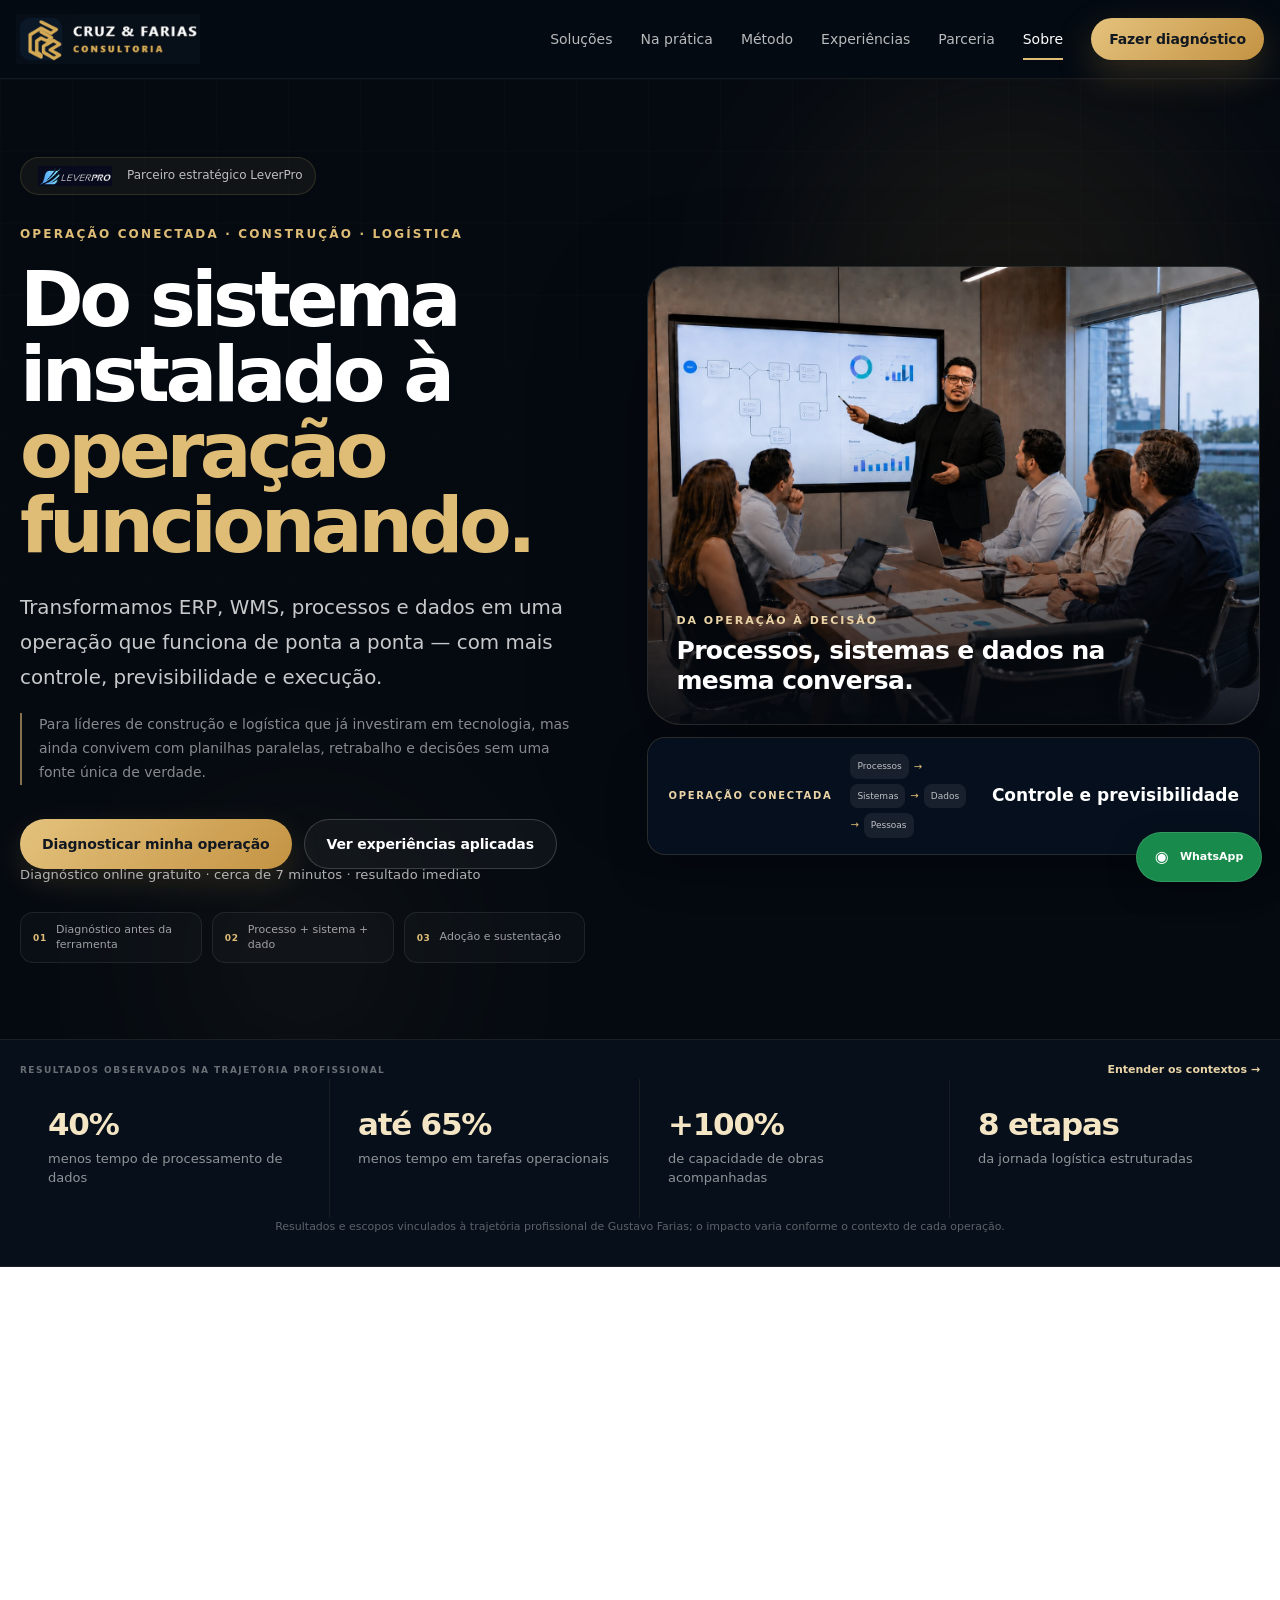
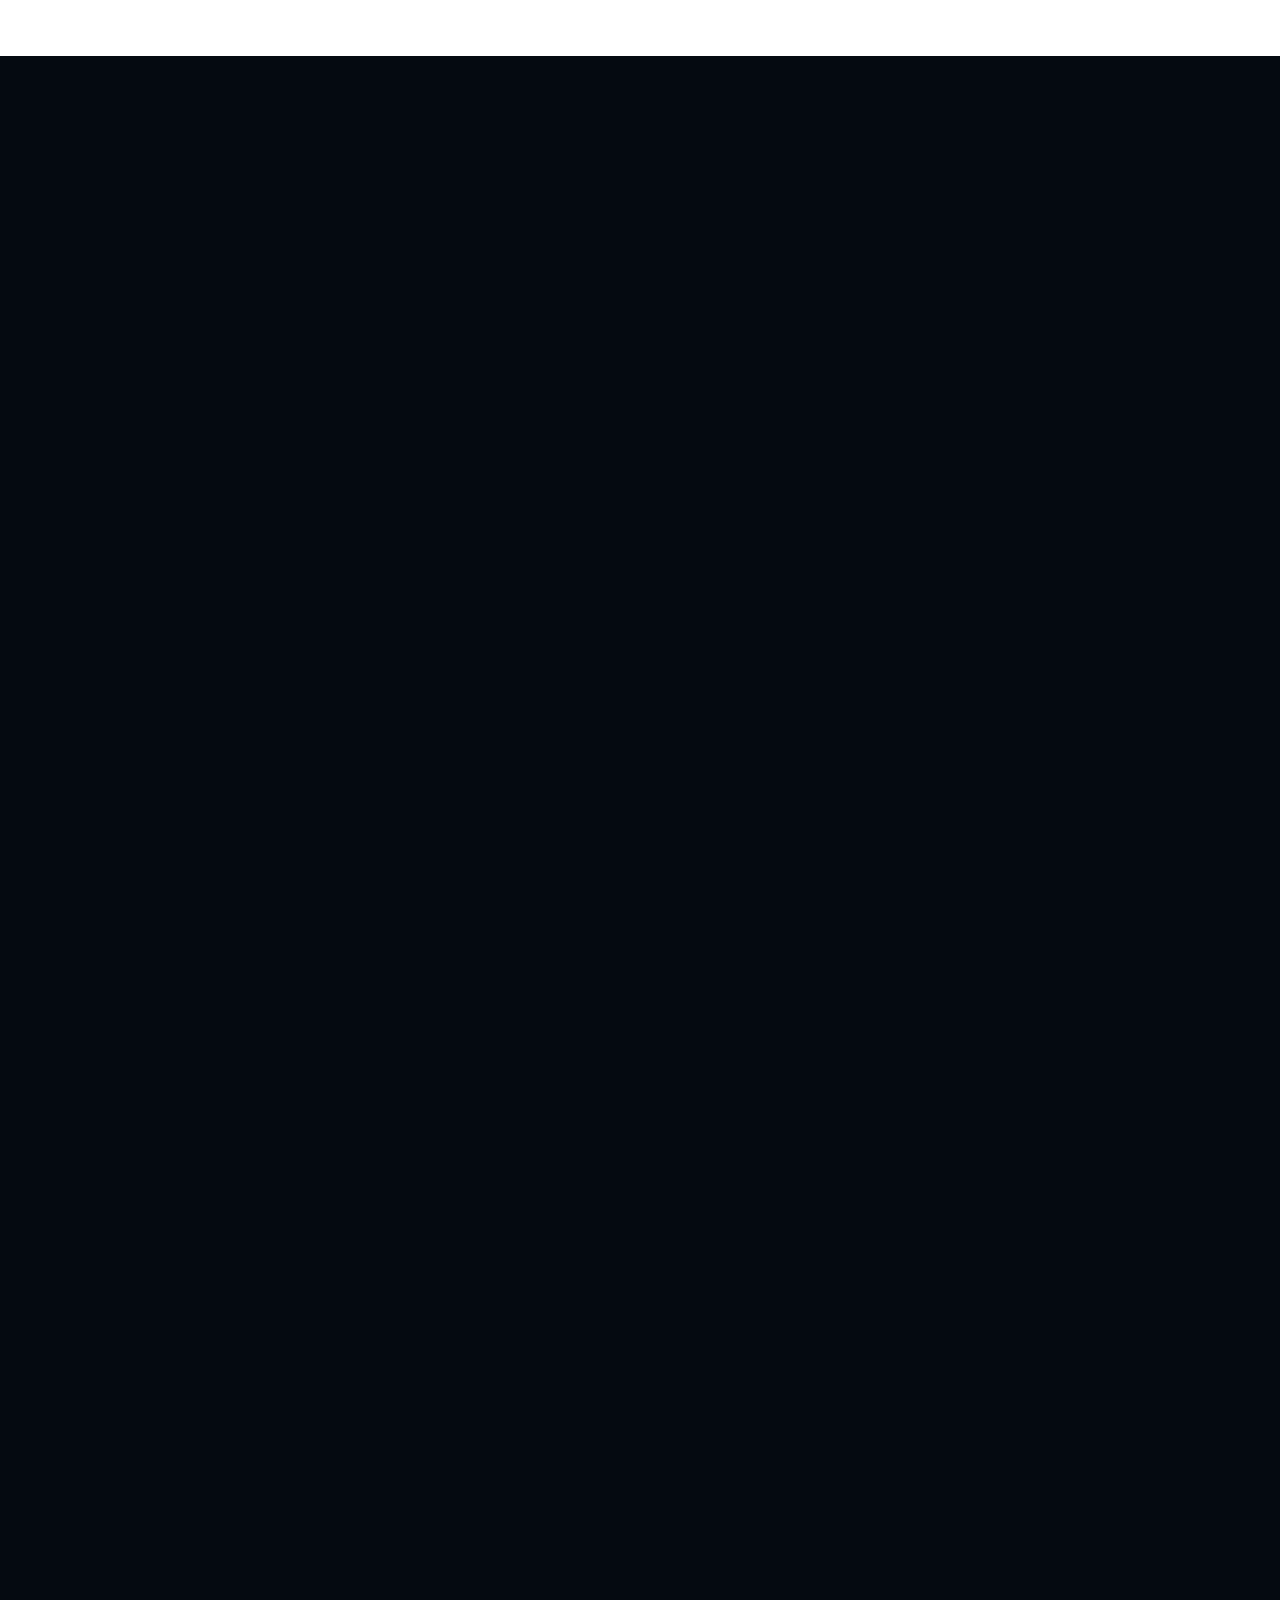
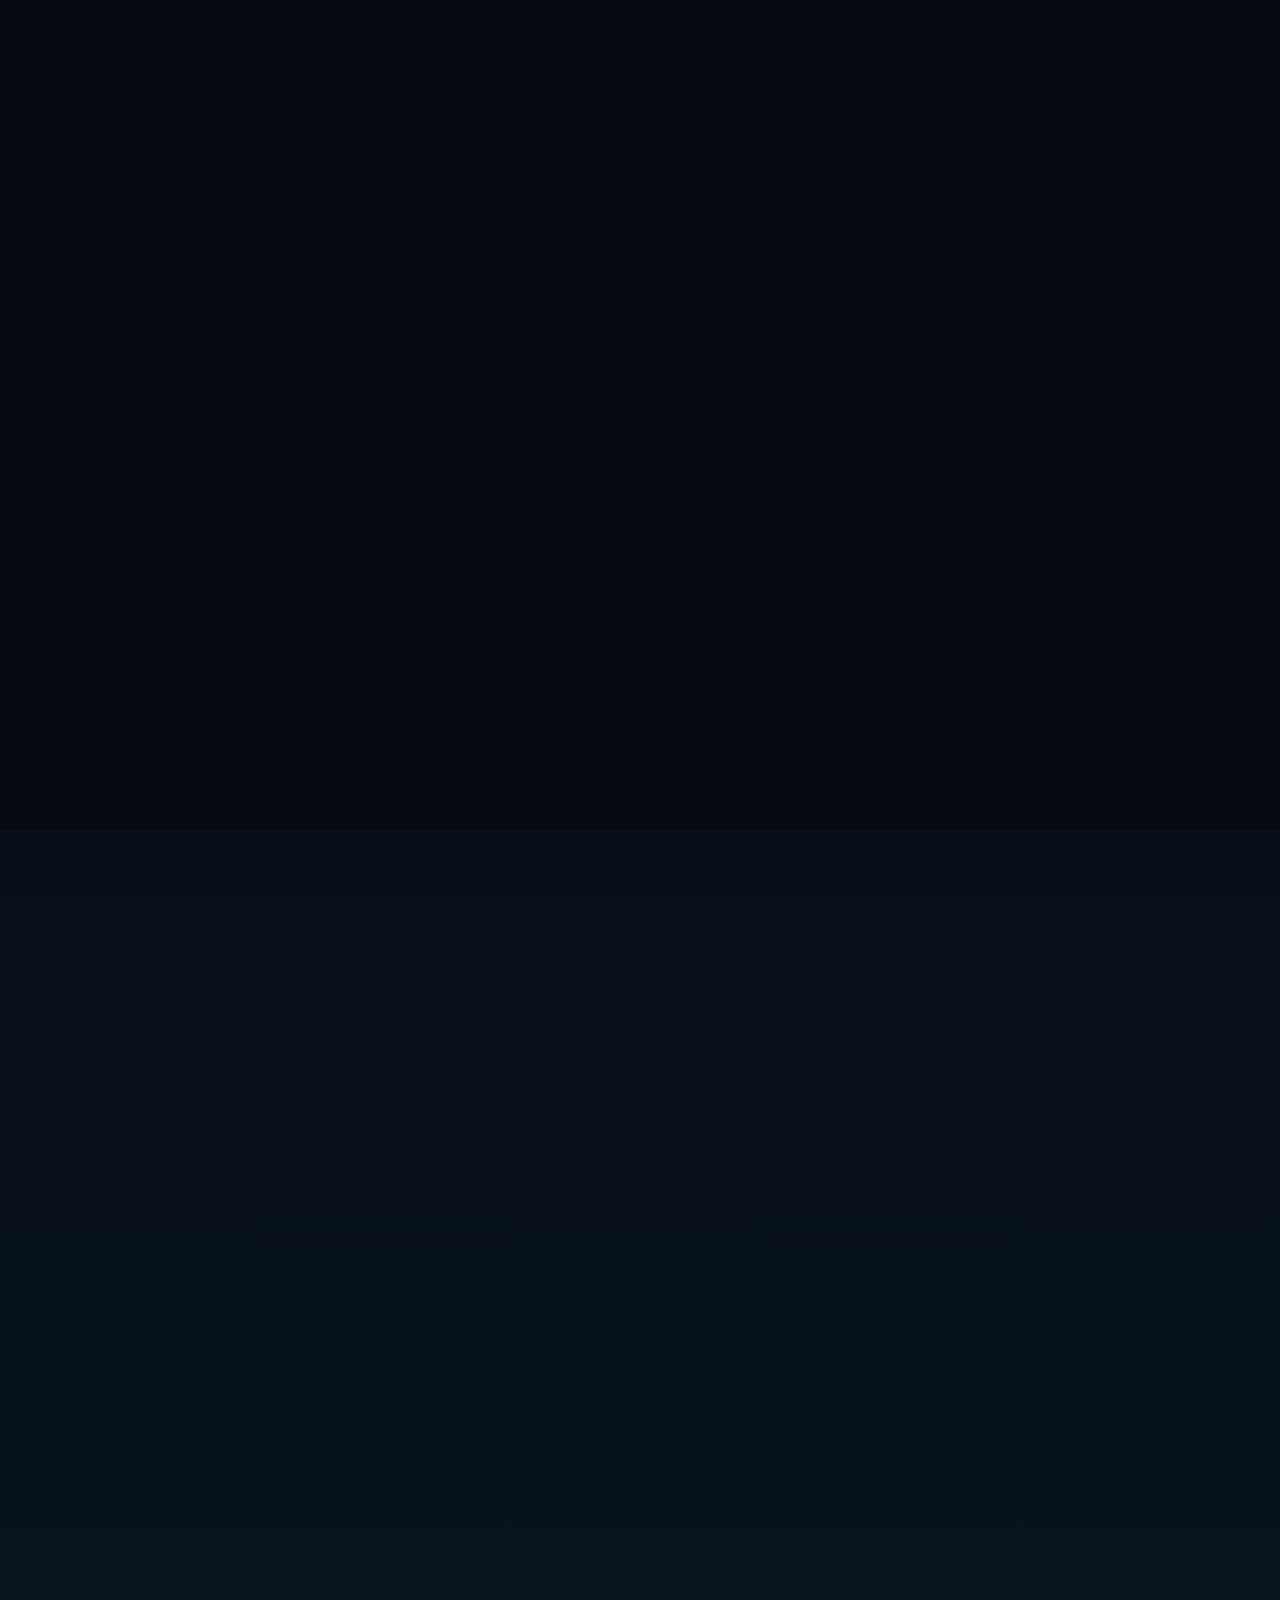
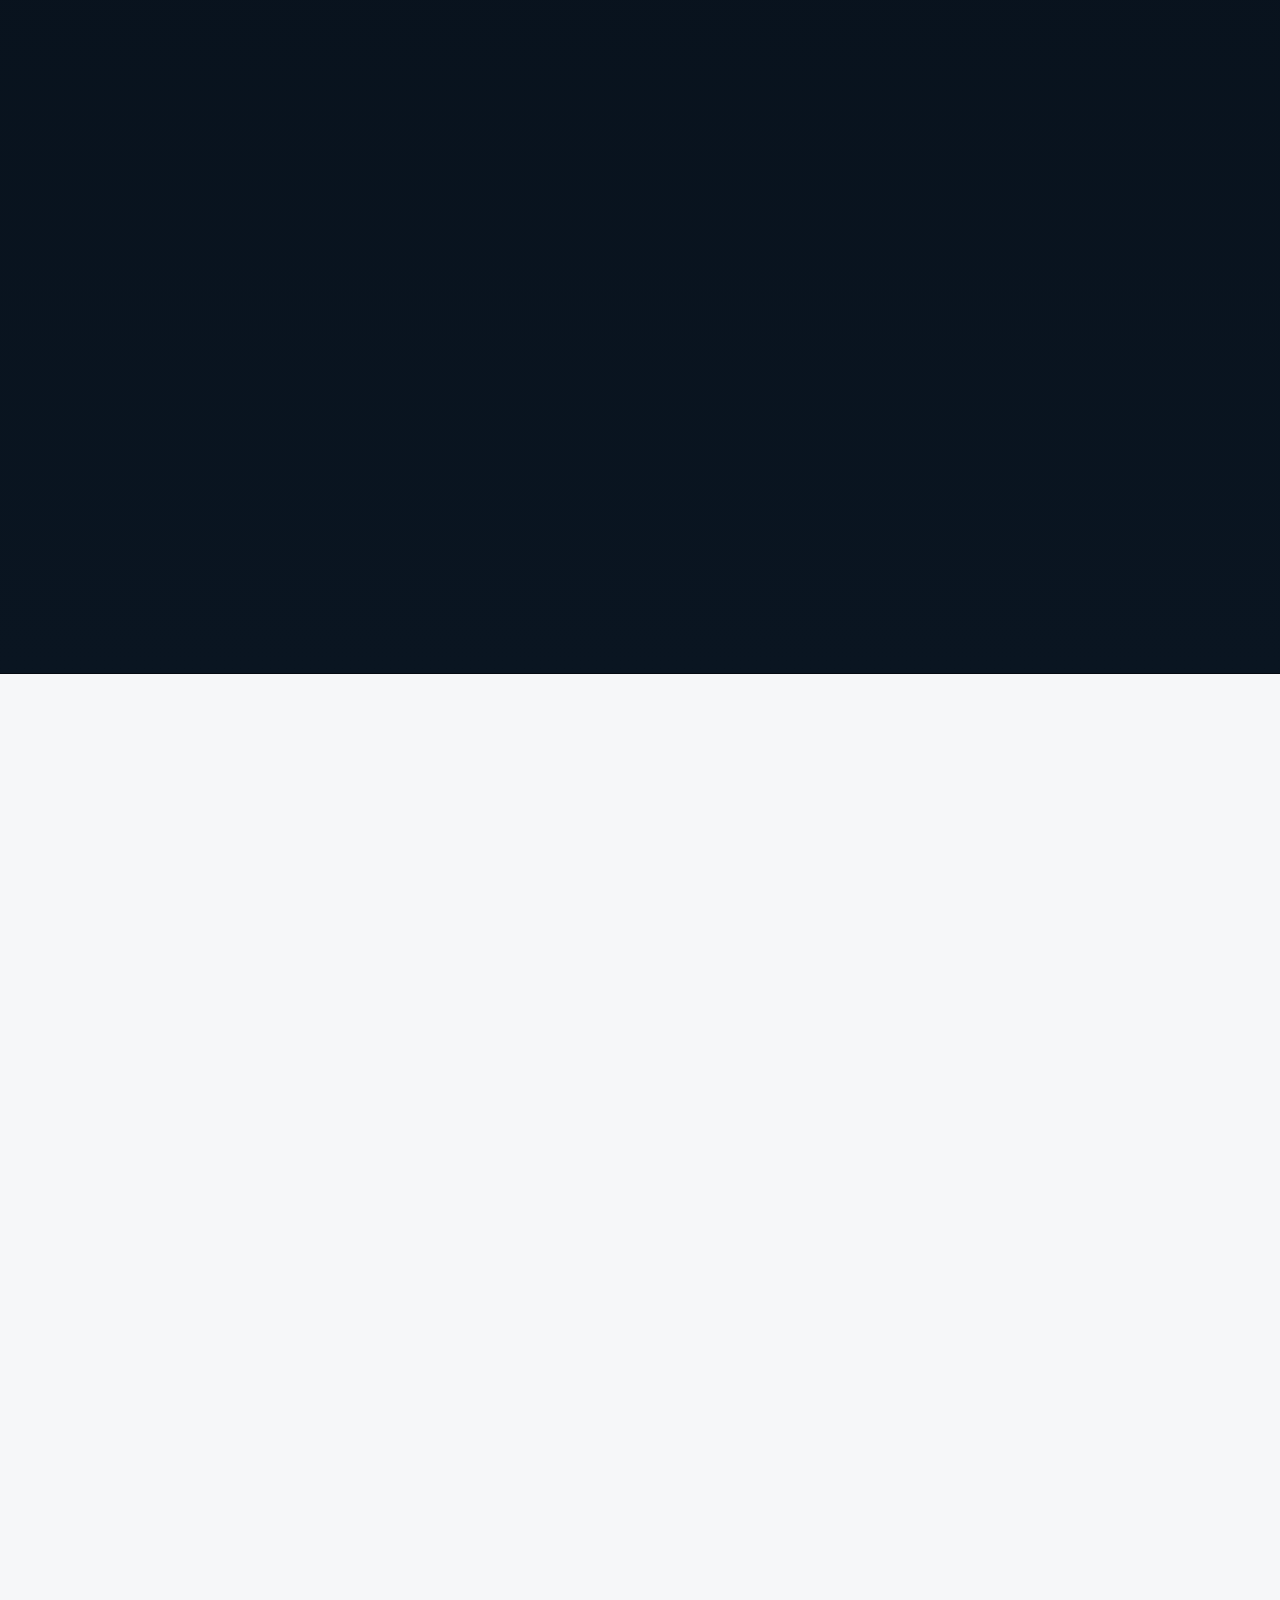
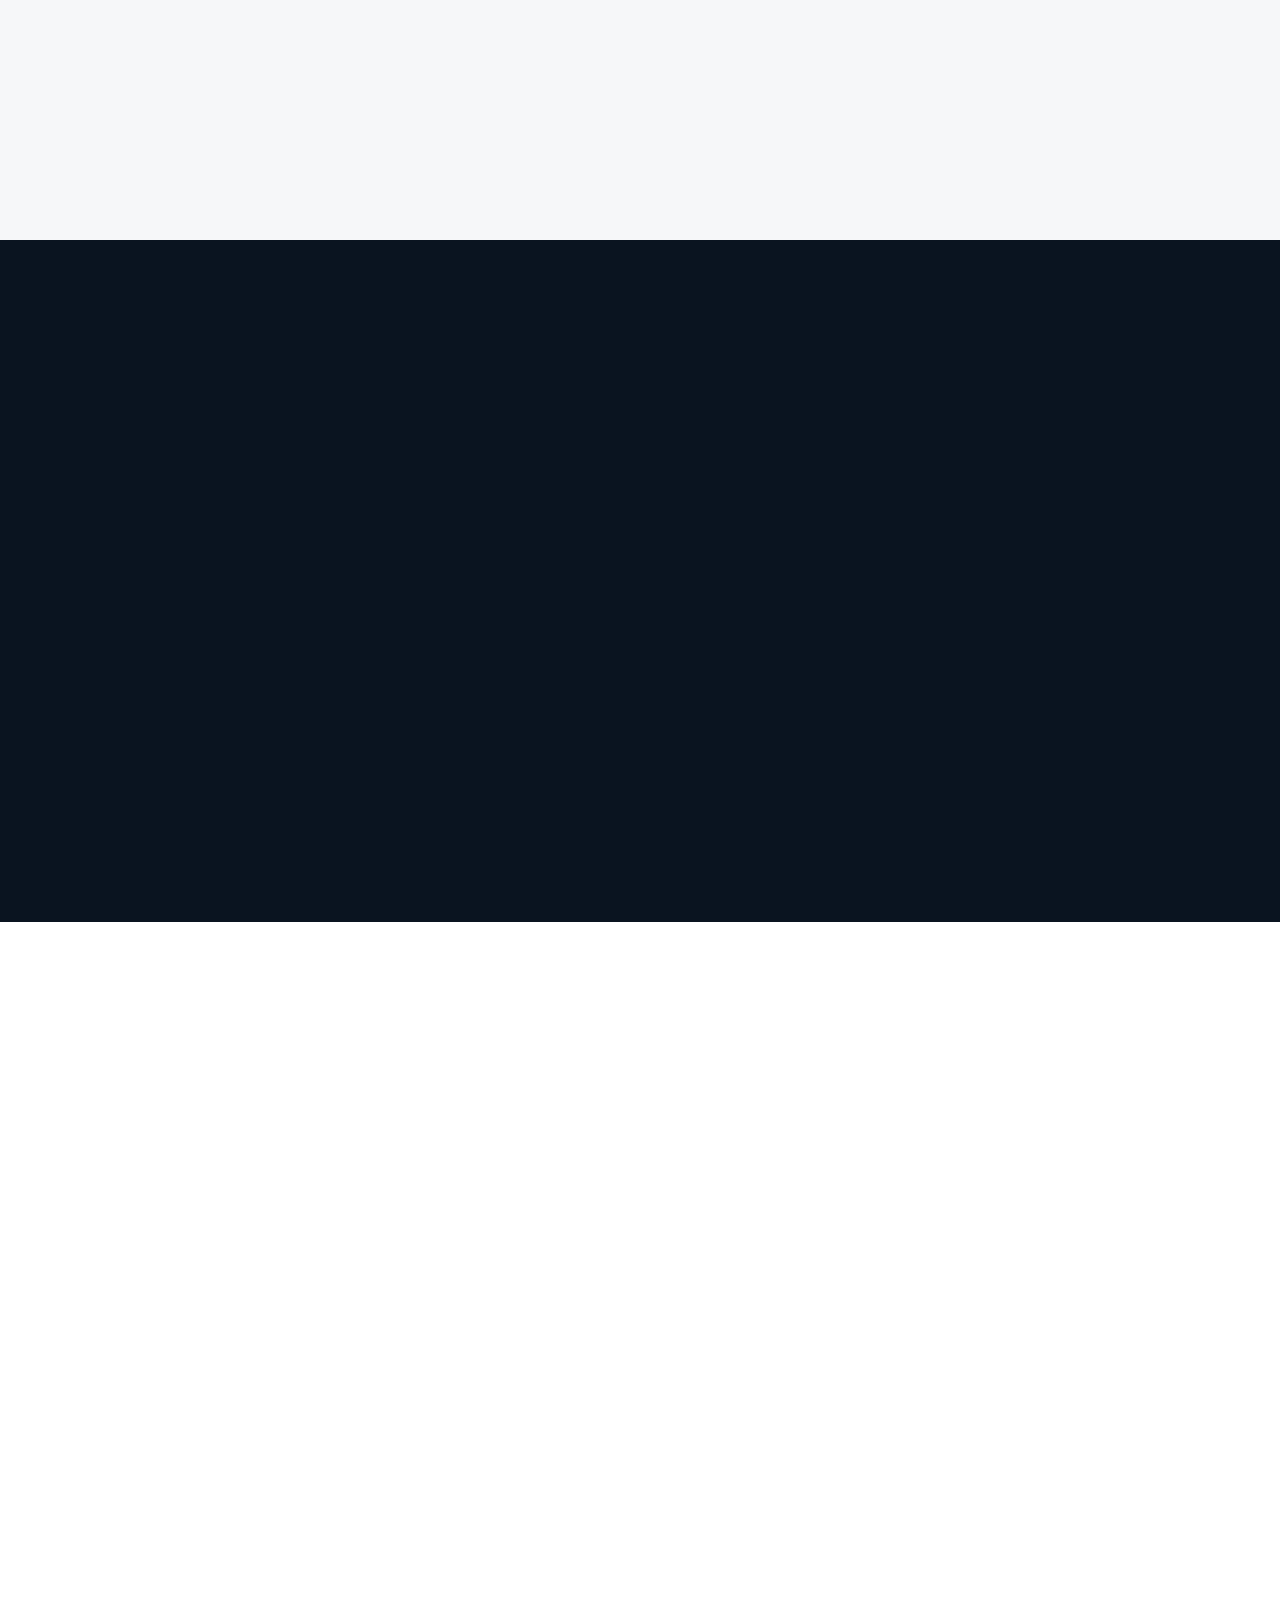
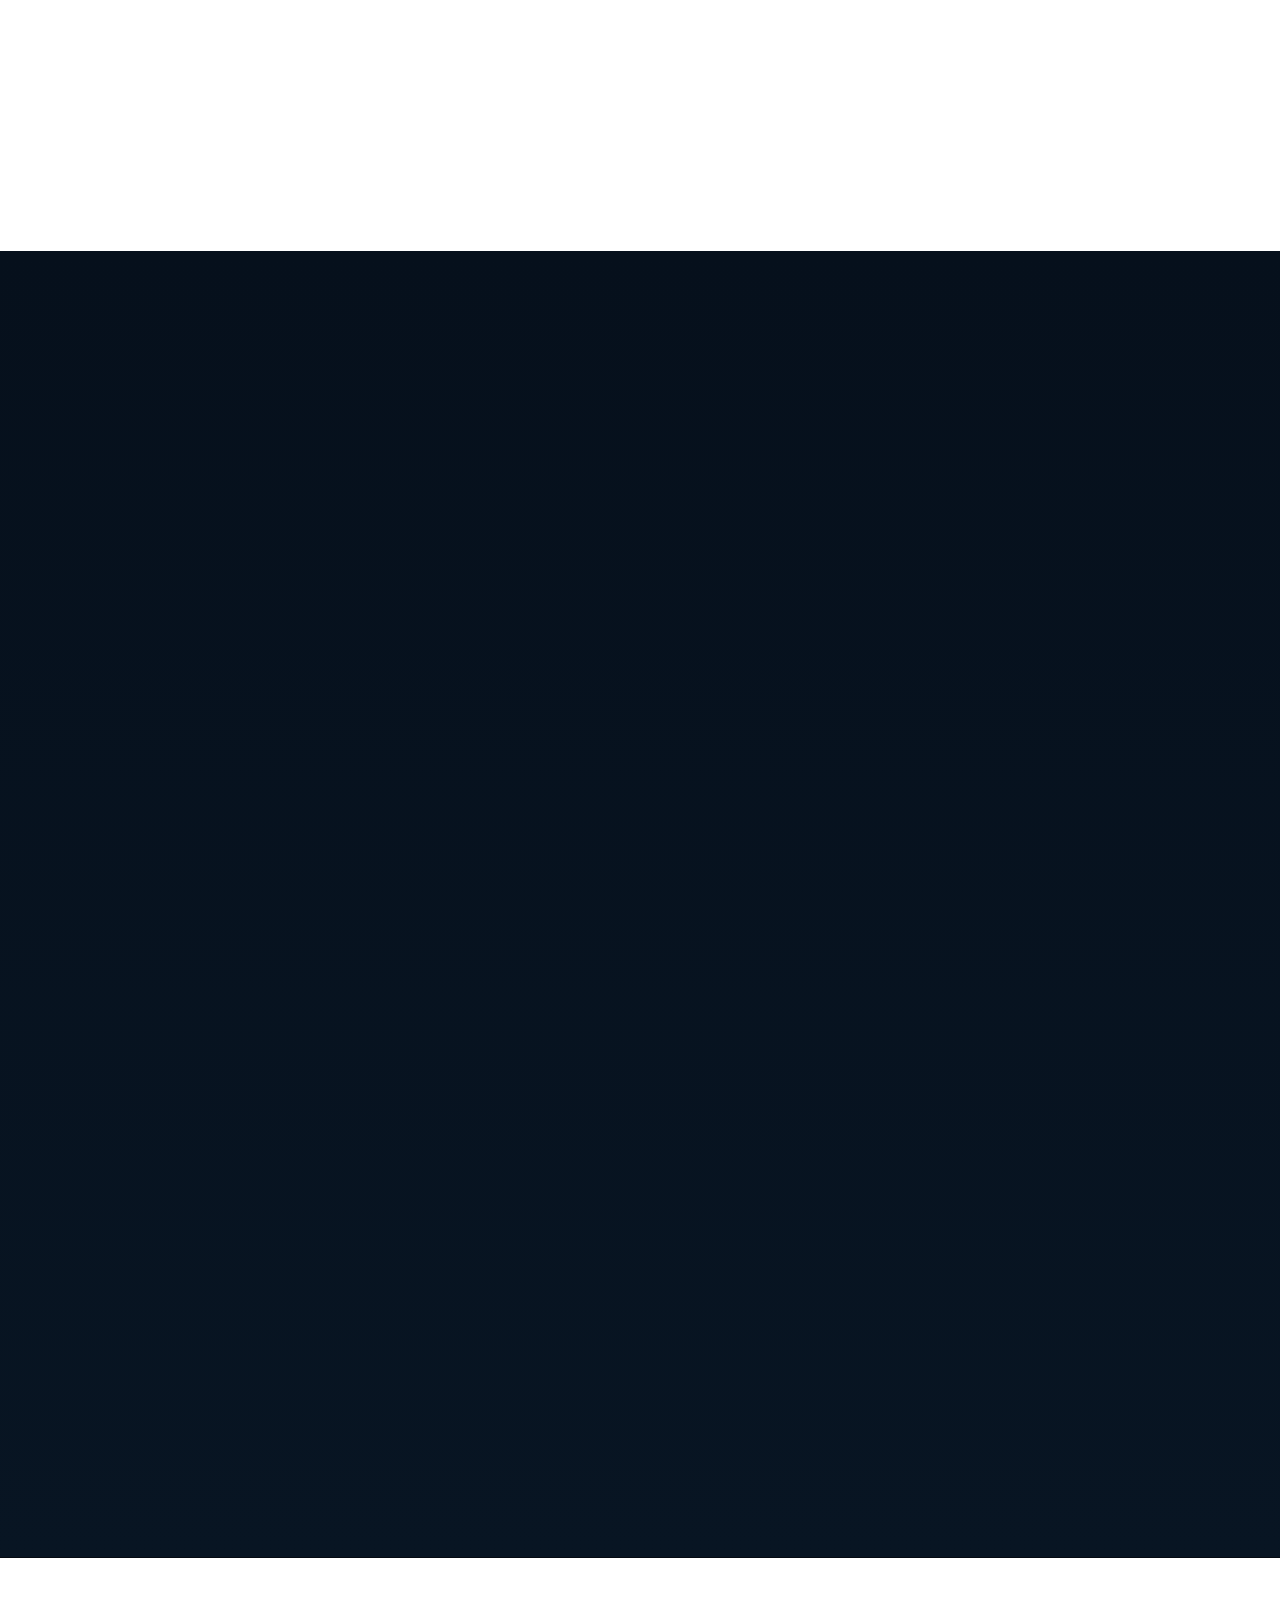
<file: index.html>
<!doctype html>
<html lang="pt-BR">
<head>
  <meta charset="utf-8">
  <meta name="viewport" content="width=device-width, initial-scale=1, viewport-fit=cover">
  <meta name="theme-color" content="#07111f">
  <meta name="color-scheme" content="dark light">

  <title>Cruz & Farias | Operação Conectada, ERP, WMS e Processos</title>
  <meta name="description" content="Consultoria em operação conectada para construção e logística. Conectamos processos, ERP, WMS, dados, pessoas e governança para reduzir retrabalho e aumentar controle e previsibilidade.">
  <meta name="robots" content="index,follow,max-image-preview:large">
  <link rel="canonical" href="https://www.cruzfarias.com.br/">

  <link rel="icon" href="favicon.ico" sizes="any">
  <link rel="shortcut icon" href="favicon.ico" type="image/x-icon">
  <link rel="icon" href="assets/favicon.svg" type="image/svg+xml">
  <link rel="icon" href="assets/favicon-32x32.png" type="image/png" sizes="32x32">
  <link rel="icon" href="assets/favicon-16x16.png" type="image/png" sizes="16x16">
  <link rel="apple-touch-icon" href="assets/apple-touch-icon.png" sizes="180x180">
  <link rel="manifest" href="site.webmanifest">

  <!-- A imagem crítica agora é a imagem do Hero, não a foto da seção Sobre -->
  <link rel="preload" href="assets/portfolio/gustavo-reuniao-executiva.webp" as="image" type="image/webp" fetchpriority="high">

  <meta property="og:locale" content="pt_BR">
  <meta property="og:type" content="website">
  <meta property="og:site_name" content="Cruz & Farias Consultoria">
  <meta property="og:title" content="Cruz & Farias | Do sistema instalado à operação funcionando">
  <meta property="og:description" content="Processos claros, sistemas aderentes, dados confiáveis e pessoas preparadas.">
  <meta property="og:url" content="https://www.cruzfarias.com.br/">
  <meta property="og:image" content="https://www.cruzfarias.com.br/assets/og-image.png">
  <meta property="og:image:width" content="1200">
  <meta property="og:image:height" content="630">
  <meta property="og:image:alt" content="Cruz & Farias — Operação Conectada">

  <meta name="twitter:card" content="summary_large_image">
  <meta name="twitter:title" content="Cruz & Farias | Operação Conectada">
  <meta name="twitter:description" content="Do sistema instalado à operação funcionando.">
  <meta name="twitter:image" content="https://www.cruzfarias.com.br/assets/og-image.png">

  <link rel="stylesheet" href="styles.css">

  <script type="application/ld+json">
  {
    "@context": "https://schema.org",
    "@graph": [
      {
        "@type": ["Organization", "ProfessionalService"],
        "@id": "https://www.cruzfarias.com.br/#organization",
        "name": "Cruz & Farias Consultoria",
        "url": "https://www.cruzfarias.com.br/",
        "logo": "https://www.cruzfarias.com.br/assets/logo-cruz-farias.png",
        "image": "https://www.cruzfarias.com.br/assets/og-image.png",
        "email": "gustavo@cruzfarias.com.br",
        "telephone": "+55-16-99194-0396",
        "areaServed": "BR",
        "description": "Consultoria em operação conectada, processos, ERP, WMS, dados, governança, implantação e adoção.",
        "founder": {"@id": "https://www.cruzfarias.com.br/#gustavo"},
        "sameAs": [
          "https://www.linkedin.com/in/gustavohenriquefarias/",
          "https://www.instagram.com/gustavo_hfarias/",
          "https://www.facebook.com/profile.php?id=61571840070831"
        ],
        "knowsAbout": [
          "Transformação operacional",
          "ERP",
          "WMS",
          "Governança de sistemas",
          "Mapeamento de processos",
          "Business Intelligence",
          "Gestão da mudança"
        ],
        "hasOfferCatalog": {
          "@type": "OfferCatalog",
          "name": "Soluções Cruz & Farias",
          "itemListElement": [
            {"@type": "Offer", "itemOffered": {"@type": "Service", "name": "Diagnóstico Executivo Conecta"}},
            {"@type": "Offer", "itemOffered": {"@type": "Service", "name": "Programa Conecta"}},
            {"@type": "Offer", "itemOffered": {"@type": "Service", "name": "PMO de Sistemas Fracionado"}}
          ]
        }
      },
      {
        "@type": "Person",
        "@id": "https://www.cruzfarias.com.br/#gustavo",
        "name": "Gustavo Henrique Farias",
        "url": "https://www.cruzfarias.com.br/#sobre",
        "jobTitle": "Especialista em Operação Conectada",
        "image": "https://www.cruzfarias.com.br/assets/portfolio/gustavo-executivo-preto.webp",
        "worksFor": {"@id": "https://www.cruzfarias.com.br/#organization"},
        "sameAs": [
          "https://www.linkedin.com/in/gustavohenriquefarias/",
          "https://www.instagram.com/gustavo_hfarias/"
        ]
      },
      {
        "@type": "WebSite",
        "@id": "https://www.cruzfarias.com.br/#website",
        "url": "https://www.cruzfarias.com.br/",
        "name": "Cruz & Farias Consultoria",
        "publisher": {"@id": "https://www.cruzfarias.com.br/#organization"},
        "inLanguage": "pt-BR"
      }
    ]
  }
  </script>

  <script type="application/ld+json">
{
  "@context": "https://schema.org",
  "@type": "FAQPage",
  "mainEntity": [
    {
      "@type": "Question",
      "name": "A Cruz & Farias substitui o ERP ou WMS?",
      "acceptedAnswer": {
        "@type": "Answer",
        "text": "Não necessariamente. O trabalho parte da operação para identificar se o problema está em processo, regra, parametrização, integração, dado, treinamento, governança ou na própria solução tecnológica."
      }
    },
    {
      "@type": "Question",
      "name": "É possível começar somente pelo diagnóstico?",
      "acceptedAnswer": {
        "@type": "Answer",
        "text": "Sim. O Diagnóstico Executivo Conecta é a porta de entrada para identificar causas, riscos, prioridades e um roadmap antes de um investimento maior."
      }
    },
    {
      "@type": "Question",
      "name": "Vocês também conduzem implantação e homologação?",
      "acceptedAnswer": {
        "@type": "Answer",
        "text": "Sim. O Programa Conecta contempla processo futuro, requisitos, testes, homologação, indicadores, integrações, treinamento e gestão da mudança."
      }
    },
    {
      "@type": "Question",
      "name": "O PMO de Sistemas funciona como uma estrutura de governança?",
      "acceptedAnswer": {
        "@type": "Answer",
        "text": "Sim. A proposta apresentada inclui portfólio, prioridades, fornecedores, rituais executivos, indicadores, riscos, custos e melhoria contínua."
      }
    }
  ]
}
  </script>

  <!-- Microsoft Clarity -->
  <script type="text/javascript">
    (function(c,l,a,r,i,t,y){
      c[a]=c[a]||function(){(c[a].q=c[a].q||[]).push(arguments)};
      t=l.createElement(r);t.async=1;t.src="https://www.clarity.ms/tag/"+i;
      y=l.getElementsByTagName(r)[0];y.parentNode.insertBefore(t,y);
    })(window, document, "clarity", "script", "xwqf83mrk9");
  </script>
</head>
<body>
  <a class="skip-link" href="#conteudo">Ir para o conteúdo</a>
  <div class="scroll-progress" id="scrollProgress" aria-hidden="true"></div>

  <header class="site-header" id="topo">
    <div class="header-shell">
      <a class="brand brand-image" href="#inicio" aria-label="Cruz & Farias Consultoria — início">
        <img src="assets/logo-cruz-farias.png" width="228" height="55" alt="Cruz & Farias Consultoria">
      </a>

      <nav class="desktop-nav" aria-label="Navegação principal">
        <a href="#solucoes">Soluções</a>
        <a href="#pratica">Na prática</a>
        <a href="#metodo">Método</a>
        <a href="#experiencias">Experiências</a>
        <a href="#leverpro">Parceria</a>
        <a href="#sobre">Sobre</a>
      </nav>

      <div class="header-actions">
        <a class="button button-primary button-small header-cta" data-diagnostic data-placement="header" href="https://diagnostico-pi-one.vercel.app/">Fazer diagnóstico</a>
        <button class="menu-toggle" id="menuToggle" type="button" aria-expanded="false" aria-controls="mobileMenu">
          <span class="sr-only">Abrir menu</span>
          <span></span><span></span><span></span>
        </button>
      </div>
    </div>

    <nav class="mobile-menu" id="mobileMenu" aria-label="Navegação móvel" hidden>
      <a href="#solucoes">Soluções</a>
      <a href="#pratica">Na prática</a>
      <a href="#metodo">Método Conecta</a>
      <a href="#experiencias">Experiências</a>
      <a href="#leverpro">Parceria LeverPro</a>
      <a href="#sobre">Sobre Gustavo</a>
      <a href="#faq">Dúvidas frequentes</a>
      <a class="mobile-menu-cta" data-diagnostic data-placement="menu_mobile" href="https://diagnostico-pi-one.vercel.app/">Fazer diagnóstico gratuito</a>
    </nav>
  </header>

  <main id="conteudo">
    <!-- HERO: agora mostra atuação e autoridade, não apenas um gráfico abstrato -->
    <section class="hero section-dark" id="inicio">
      <div class="hero-orb hero-orb-one" aria-hidden="true"></div>
      <div class="hero-orb hero-orb-two" aria-hidden="true"></div>

      <div class="container hero-grid">
        <div class="hero-copy reveal">
          <a class="partner-badge partner-badge-logo" href="#leverpro" aria-label="Conheça a parceria estratégica entre Cruz & Farias e LeverPro">
            <img src="assets/logo-leverpro.png" width="184" height="44" alt="" aria-hidden="true">
            <span>Parceiro estratégico LeverPro</span>
          </a>

          <p class="eyebrow">Operação Conectada · Construção · Logística</p>
          <h1>Do sistema instalado à <span>operação funcionando.</span></h1>
          <p class="hero-lead">Transformamos ERP, WMS, processos e dados em uma operação que funciona de ponta a ponta — com mais controle, previsibilidade e execução.</p>
          <p class="hero-fit">Para líderes de construção e logística que já investiram em tecnologia, mas ainda convivem com planilhas paralelas, retrabalho e decisões sem uma fonte única de verdade.</p>

          <div class="hero-actions">
            <a class="button button-primary" data-diagnostic data-placement="hero" href="https://diagnostico-pi-one.vercel.app/">Diagnosticar minha operação</a>
            <a class="button button-ghost" href="#experiencias">Ver experiências aplicadas</a>
          </div>

          <p class="hero-microcopy">Diagnóstico online gratuito · cerca de 7 minutos · resultado imediato</p>

          <div class="hero-trust" aria-label="Como trabalhamos">
            <span><b>01</b> Diagnóstico antes da ferramenta</span>
            <span><b>02</b> Processo + sistema + dado</span>
            <span><b>03</b> Adoção e sustentação</span>
          </div>
        </div>

        <div class="hero-visual reveal">
          <figure class="hero-photo-card">
            <img
              src="assets/portfolio/gustavo-reuniao-executiva.webp"
              alt="Gustavo Farias conduzindo reunião executiva e apresentando fluxos, indicadores e desempenho para a equipe"
              width="1448"
              height="1086"
              fetchpriority="high"
              decoding="async">
            <div class="hero-photo-shade" aria-hidden="true"></div>
            <figcaption>
              <span class="visual-kicker">DA OPERAÇÃO À DECISÃO</span>
              <strong>Processos, sistemas e dados na mesma conversa.</strong>
            </figcaption>
          </figure>

          <div class="hero-value-card" aria-label="Modelo de Operação Conectada">
            <small>OPERAÇÃO CONECTADA</small>
            <div class="mini-flow" aria-hidden="true">
              <span>Processos</span><i>→</i><span>Sistemas</span><i>→</i><span>Dados</span><i>→</i><span>Pessoas</span>
            </div>
            <strong>Controle e previsibilidade</strong>
          </div>
        </div>
      </div>
    </section>

    <section class="proof-strip" aria-label="Indicadores da trajetória profissional">
      <div class="container proof-intro">
        <span>RESULTADOS OBSERVADOS NA TRAJETÓRIA PROFISSIONAL</span>
        <a href="#experiencias">Entender os contextos →</a>
      </div>
      <div class="container proof-grid">
        <article><strong>40%</strong><span>menos tempo de processamento de dados</span></article>
        <article><strong>até 65%</strong><span>menos tempo em tarefas operacionais</span></article>
        <article><strong>+100%</strong><span>de capacidade de obras acompanhadas</span></article>
        <article><strong>8 etapas</strong><span>da jornada logística estruturadas</span></article>
      </div>
      <p class="proof-note container">Resultados e escopos vinculados à trajetória profissional de Gustavo Farias; o impacto varia conforme o contexto de cada operação.</p>
    </section>

    <section class="section section-light" id="problema">
      <div class="container split-heading">
        <div class="section-heading reveal">
          <p class="eyebrow">A dor que custa mais do que parece</p>
          <h2>A empresa investiu em tecnologia, mas ainda opera por fora dela?</h2>
          <p class="section-lead">O desperdício aparece na rotina antes de chegar ao relatório financeiro.</p>
        </div>

        <div class="problem-list reveal">
          <article class="problem-item">
            <span>01</span>
            <div><h3>Processos críticos fora do ERP</h3><p>Planilhas, mensagens e anotações continuam controlando atividades essenciais.</p></div>
            <strong>Baixa rastreabilidade</strong>
          </article>
          <article class="problem-item">
            <span>02</span>
            <div><h3>A mesma informação digitada várias vezes</h3><p>Áreas e sistemas não compartilham uma fonte confiável e padronizada.</p></div>
            <strong>Retrabalho</strong>
          </article>
          <article class="problem-item">
            <span>03</span>
            <div><h3>Gestão sem confiança nos números</h3><p>A liderança precisa conferir o relatório em outra fonte antes de decidir.</p></div>
            <strong>Decisão frágil</strong>
          </article>
          <article class="problem-item">
            <span>04</span>
            <div><h3>Dependência de pessoas específicas</h3><p>O conhecimento está concentrado em quem “já sabe fazer”.</p></div>
            <strong>Risco operacional</strong>
          </article>
          <article class="problem-item">
            <span>05</span>
            <div><h3>Sistemas que não conversam entre si</h3><p>ERP, WMS, financeiro, obra e BI contam versões diferentes da mesma operação.</p></div>
            <strong>Informação fragmentada</strong>
          </article>
        </div>
      </div>
    </section>

    <section class="section section-dark" id="solucoes">
      <div class="container">
        <div class="section-heading section-heading-wide reveal">
          <p class="eyebrow">Como atuamos</p>
          <h2>Quatro pilares. Uma única operação.</h2>
          <p class="section-lead">A tecnologia deixa de ser uma coleção de ferramentas e passa a funcionar como parte da gestão.</p>
        </div>

        <div class="pillar-grid">
          <article class="pillar-card reveal">
            <span class="card-number">01</span>
            <div class="card-icon" aria-hidden="true">↳</div>
            <h3>Processos e operação</h3>
            <p>AS IS, TO BE, gargalos, responsabilidades, aprovações, requisitos e padronização da execução.</p>
            <ul><li>BPMN e fluxos</li><li>Matriz RACI</li><li>Regras de negócio</li></ul>
          </article>
          <article class="pillar-card reveal">
            <span class="card-number">02</span>
            <div class="card-icon" aria-hidden="true">▦</div>
            <h3>Sistemas e governança</h3>
            <p>ERP, WMS, acessos, fornecedores, integrações, testes, homologações, custos e mudanças.</p>
            <ul><li>PMO de sistemas</li><li>Critérios de aceite</li><li>Gestão de fornecedores</li></ul>
          </article>
          <article class="pillar-card reveal">
            <span class="card-number">03</span>
            <div class="card-icon" aria-hidden="true">⌁</div>
            <h3>Dados e indicadores</h3>
            <p>Qualidade da informação, regras de cálculo, BI, automações, alertas e rotinas de decisão.</p>
            <ul><li>Power BI e SQL</li><li>Dicionário de KPIs</li><li>Automação e IA</li></ul>
          </article>
          <article class="pillar-card reveal">
            <span class="card-number">04</span>
            <div class="card-icon" aria-hidden="true">◎</div>
            <h3>Pessoas e adoção</h3>
            <p>Treinamentos orientados à regra de negócio, documentação, suporte e acompanhamento da adesão.</p>
            <ul><li>Trilhas de aprendizagem</li><li>Universidade corporativa</li><li>Gestão da mudança</li></ul>
          </article>
        </div>
      </div>
    </section>

    <!-- NOVA SEÇÃO: transforma a promessa em prova visual -->
    <section class="section section-practice" id="pratica">
      <div class="container">
        <div class="practice-heading reveal">
          <div>
            <p class="eyebrow">Operação Conectada na prática</p>
            <h2>Estratégia suficiente para a diretoria. <span>Prática suficiente para a operação.</span></h2>
          </div>
          <p class="section-lead">A transformação acontece quando diagnóstico, processo, sistema, dado e pessoa chegam juntos ao lugar onde o trabalho realmente acontece.</p>
        </div>

        <div class="practice-premium-grid">
          <article class="practice-story practice-story-main reveal">
            <div class="practice-story-visual image-safe">
              <img src="assets/portfolio/gustavo-obra-equipe.webp" alt="Gustavo Farias alinhando execução com equipe de obra e analisando informações em tablet no campo" width="1448" height="1086" loading="lazy" decoding="async">
            </div>
            <div class="practice-story-copy">
              <small>EXECUÇÃO APLICADA</small>
              <h3>Solução construída junto da operação, não apenas apresentada em slide.</h3>
              <p>Leitura do processo, validação com a equipe, alinhamento com liderança, apoio à implantação e acompanhamento da mudança.</p>
              <ul>
                <li>Campo, escritório e liderança na mesma lógica de gestão</li>
                <li>Problemas traduzidos em processos, regras e prioridades</li>
                <li>Sistema, dado e usuário tratados como partes da solução</li>
              </ul>
            </div>
          </article>

          <article class="practice-photo-card reveal image-safe">
            <img src="assets/portfolio/gustavo-processos-workshop.webp" alt="Gustavo Farias conduzindo workshop colaborativo de processos com equipe em sala de reunião" width="1448" height="1086" loading="lazy" decoding="async">
            <div class="practice-photo-caption"><small>PROCESSOS</small><strong>Desenhar com quem executa.</strong></div>
          </article>

          <article class="practice-photo-card reveal image-safe">
            <img src="assets/portfolio/gustavo-reuniao-executiva.webp" alt="Gustavo Farias conduzindo apresentação executiva com equipe, reforçando alinhamento e adoção" width="1448" height="1086" loading="lazy" decoding="async">
            <div class="practice-photo-caption"><small>PESSOAS</small><strong>Adoção construída com o time.</strong></div>
          </article>

          <article class="practice-photo-card reveal image-safe">
            <img src="assets/portfolio/gustavo-logistica-equipe.webp" alt="Gustavo Farias conduzindo alinhamento operacional com equipe dentro de centro logístico" width="1448" height="1086" loading="lazy" decoding="async">
            <div class="practice-photo-caption"><small>LOGÍSTICA</small><strong>Gestão no chão da operação.</strong></div>
          </article>

          <article class="practice-photo-card reveal image-safe">
            <img src="assets/portfolio/gustavo-obra-notebook.webp" alt="Gustavo Farias em obra utilizando notebook, capacete e colete de segurança para acompanhar a operação" width="1448" height="1086" loading="lazy" decoding="async">
            <div class="practice-photo-caption"><small>CONSTRUÇÃO</small><strong>Decisão conectada ao campo.</strong></div>
          </article>
        </div>

        <div class="human-proof reveal">
          <p>O diferencial não está em “mostrar o sistema”. Está em fazer a rotina funcionar.</p>
          <div class="human-proof-items">
            <span><b>01</b> Escuta da operação</span>
            <span><b>02</b> Desenho do processo</span>
            <span><b>03</b> Implantação e homologação</span>
            <span><b>04</b> Treinamento e sustentação</span>
          </div>
        </div>
      </div>
    </section>

    <section class="section section-soft" id="metodo">
      <div class="container method-layout">
        <div>
          <div class="method-intro reveal">
            <div>
              <p class="eyebrow">Metodologia proprietária</p>
              <h2>Método <span>Conecta.</span></h2>
            </div>
            <p>Estratégia, operação, sistema, dado e usuário tratados como partes de uma mesma transformação — com critérios claros, entregáveis e acompanhamento.</p>
          </div>

          <div class="method-principle reveal">
            <span>PRINCÍPIO CONECTA</span>
            <strong>Não começamos pelo software. Começamos entendendo a operação.</strong>
          </div>

          <div class="method-track" aria-label="Etapas do Método Conecta">
            <article class="method-step reveal"><b>C</b><span>Compreender</span><strong>Estratégia e prioridades</strong><p>Direção, objetivos, dores, riscos e decisões críticas.</p></article>
            <article class="method-step reveal"><b>O</b><span>Observar</span><strong>A operação real</strong><p>Rotina, usuários, planilhas, aprovações e desvios.</p></article>
            <article class="method-step reveal"><b>N</b><span>Normalizar</span><strong>Regras e responsabilidades</strong><p>Cadastros, fontes, papéis, padrões e critérios.</p></article>
            <article class="method-step reveal"><b>E</b><span>Estruturar</span><strong>O processo futuro</strong><p>TO BE, prioridades, riscos, custos e benefícios.</p></article>
            <article class="method-step reveal"><b>C</b><span>Conduzir</span><strong>A implantação</strong><p>Configuração, integração, teste, homologação e entrega.</p></article>
            <article class="method-step reveal"><b>T</b><span>Treinar</span><strong>Pessoas e governança</strong><p>Capacitação, materiais, suporte e gestão da mudança.</p></article>
            <article class="method-step reveal"><b>A</b><span>Acompanhar</span><strong>Resultados e evolução</strong><p>Indicadores, adesão, benefícios e melhoria contínua.</p></article>
          </div>
        </div>

        <aside class="method-photo reveal">
          <img src="assets/portfolio/gustavo-processos-workshop.webp" alt="Gustavo Farias conduzindo atividade colaborativa de desenho e transformação de processos com a equipe" width="1448" height="1086" loading="lazy" decoding="async">
          <div class="method-photo-caption">
            <small>DIAGNÓSTICO + DESENHO + EXECUÇÃO</small>
            <strong>O processo futuro nasce da operação real.</strong>
          </div>
        </aside>
      </div>
    </section>

    <section class="section operating-model" id="como-trabalhamos">
      <div class="container operating-model-grid">
        <div class="section-heading reveal">
          <p class="eyebrow">Como é trabalhar conosco</p>
          <h2>Da leitura do problema à sustentação do resultado.</h2>
          <p class="section-lead">Você não recebe apenas um relatório. A entrega conecta decisão executiva e mudança na rotina.</p>
        </div>
        <div class="operating-steps reveal">
          <article><b>01</b><div><strong>Entramos na operação</strong><p>Entendemos rotina, usuários, sistemas, controles paralelos, riscos e decisões.</p></div></article>
          <article><b>02</b><div><strong>Priorizamos o que importa</strong><p>Separamos sintoma de causa e organizamos ganhos, riscos, esforço e dependências.</p></div></article>
          <article><b>03</b><div><strong>Conduzimos a execução</strong><p>Processo futuro, requisitos, testes, integrações, indicadores e treinamento avançam juntos.</p></div></article>
          <article><b>04</b><div><strong>Medimos e sustentamos</strong><p>Acompanhamos adesão, indicadores e evolução para evitar que a operação volte ao improviso.</p></div></article>
        </div>
      </div>
    </section>

    <section class="section section-light" id="servicos">
      <div class="container">
        <div class="section-heading section-heading-wide reveal">
          <p class="eyebrow">Jornada de contratação</p>
          <h2>Entender. Transformar. Sustentar.</h2>
          <p class="section-lead">Comece pelo diagnóstico quando ainda não há clareza sobre a causa. Avance para transformação ou sustentação conforme a prioridade da operação.</p>
        </div>

        <div class="service-grid">
          <article class="service-card service-entry reveal">
            <div class="service-recommended">PORTA DE ENTRADA RECOMENDADA</div>
            <span class="service-stage">01 · ENTENDER</span>
            <h3>Diagnóstico Executivo Conecta</h3>
            <p>Identifica causas, riscos, prioridades e oportunidades antes de qualquer investimento maior.</p>
            <ul><li>Entrevistas e leitura da operação</li><li>Mapa de processos e sistemas</li><li>Matriz de riscos e oportunidades</li><li>Roadmap executivo priorizado</li></ul>
            <a class="text-link" data-diagnostic data-placement="service_diagnostic" href="https://diagnostico-pi-one.vercel.app/">Começar pelo diagnóstico →</a>
          </article>

          <article class="service-card service-featured reveal">
            <span class="service-stage">02 · TRANSFORMAR</span>
            <h3>Programa Conecta</h3>
            <p>Implanta as melhorias priorizadas, conectando processo futuro, sistema, dados, treinamento e governança.</p>
            <ul><li>Desenho e implantação do TO BE</li><li>Requisitos, testes e homologação</li><li>Indicadores, integrações e automações</li><li>Treinamento e gestão da mudança</li></ul>
            <a class="text-link" data-whatsapp data-message="Olá, Gustavo. Gostaria de entender melhor o Programa Conecta." href="https://wa.me/5516991940396">Conversar sobre transformação →</a>
          </article>

          <article class="service-card reveal">
            <span class="service-stage">03 · SUSTENTAR</span>
            <h3>PMO de Sistemas Fracionado</h3>
            <p>Mantém a governança e a visibilidade executiva sobre projetos, demandas, custos e fornecedores.</p>
            <ul><li>Portfólio e prioridades</li><li>Gestão de fornecedores</li><li>Rituais executivos e indicadores</li><li>Melhoria contínua</li></ul>
            <a class="text-link" data-whatsapp data-message="Olá, Gustavo. Gostaria de conversar sobre PMO de Sistemas Fracionado." href="https://wa.me/5516991940396">Conhecer o PMO fracionado →</a>
          </article>
        </div>
      </div>
    </section>

    <!-- EXPERIÊNCIAS: cada contexto agora tem imagem + desafio + atuação + valor -->
    <section class="section section-dark cases-section" id="experiencias" data-cases>
      <div class="container">
        <div class="cases-heading reveal">
          <div>
            <p class="eyebrow">Experiência em ambientes reais</p>
            <h2>Experiência aplicada onde processo, sistema e operação se encontram.</h2>
            <p class="section-lead">Explore contextos reais da trajetória profissional e veja como o trabalho conecta desafio, atuação e impacto operacional.</p>
          </div>
          <aside class="cases-summary"><small>TRAJETÓRIA APLICADA</small><strong>6 contextos profissionais</strong><p>Os cases são apresentados com transparência sobre a natureza da experiência.</p></aside>
        </div>

        <div class="case-browser reveal">
          <div class="case-tabs" id="caseTabs" role="tablist" aria-label="Contextos profissionais"></div>
          <article class="case-panel" id="casePanel" role="tabpanel" tabindex="0" aria-live="polite"></article>
        </div>

        <div class="transparency-note reveal">
          <span aria-hidden="true">i</span>
          <p><strong>Transparência profissional:</strong> as marcas representam empresas e ambientes nos quais Gustavo Farias participou ou liderou iniciativas. Isso não significa, necessariamente, contratação direta da Cruz & Farias Consultoria. Imagens institucionais servem para ilustrar os tipos de atuação e não devem ser interpretadas como registro documental de um cliente específico.</p>
        </div>
      </div>
    </section>

    <section class="section technology-section" id="tecnologias">
      <div class="container technology-shell reveal">
        <div class="technology-copy">
          <p class="eyebrow">Ecossistemas e competências</p>
          <h2>A ferramenta muda. A lógica de gestão permanece.</h2>
          <p>Experiência aplicada em ambientes de construção, logística, ERP, WMS, dados, processos e governança. Os sistemas entram como meios para executar uma operação melhor.</p>
        </div>
        <div class="technology-cloud" aria-label="Tecnologias e métodos citados nas experiências">
          <span>Sienge</span><span>Prevision</span><span>Mobuss</span><span>Sankhya</span><span>WMS Senior</span>
          <span>Power BI</span><span>SQL</span><span>Python</span><span>APIs</span><span>BPMN</span>
          <span>RACI</span><span>Lean</span><span>PMO</span><span>Integrações</span><span>Gestão da mudança</span>
        </div>
      </div>
    </section>

    <section class="section leverpro-section" id="leverpro">
      <div class="container leverpro-grid">
        <div class="leverpro-wordmark leverpro-logos reveal" aria-label="Parceria estratégica Cruz & Farias e LeverPro">
          <small>PARCERIA ESTRATÉGICA</small>
          <div class="partner-logo-card partner-logo-card-dark">
            <img src="assets/logos/cruz-farias.png" width="1200" height="400" alt="Cruz & Farias Consultoria">
          </div>
          <span class="partner-symbol" aria-hidden="true">×</span>
          <div class="partner-logo-card partner-logo-card-leverpro">
            <img src="assets/logos/leverpro.png" width="1200" height="400" alt="LeverPro">
          </div>
          <em>Somos parceiros da LeverPro</em>
        </div>

        <div class="leverpro-content reveal">
          <p class="eyebrow">Ecossistema de entrega</p>
          <h2>Mais capacidade para transformar diagnóstico em execução.</h2>
          <p class="section-lead"><strong>A Cruz & Farias é parceira da LeverPro.</strong> Essa união amplia a capacidade de conectar estratégia, processos, sistemas, dados, implantação e evolução contínua, preservando uma visão única da operação.</p>

          <div class="partner-benefits">
            <article><span>01</span><strong>Atuação complementar</strong><p>Competências combinadas de acordo com o desafio e o contexto do cliente.</p></article>
            <article><span>02</span><strong>Maior capacidade de execução</strong><p>Mais estrutura para conduzir projetos com governança, clareza e acompanhamento.</p></article>
            <article><span>03</span><strong>Conexão entre negócio e tecnologia</strong><p>Diagnóstico operacional traduzido em requisitos, implantação e resultado.</p></article>
            <article><span>04</span><strong>Rede de soluções</strong><p>Parcerias utilizadas para complementar a entrega, sem perder a visão integrada.</p></article>
          </div>

          <a class="button button-dark" data-whatsapp data-message="Olá, Gustavo. Conheci a parceria da Cruz & Farias com a LeverPro e gostaria de conversar sobre uma oportunidade." href="https://wa.me/5516991940396">Conversar sobre a parceria</a>
        </div>
      </div>
    </section>

    <section class="section section-soft" id="sobre">
      <div class="container about-grid">
        <article class="profile-card reveal">
          <div class="profile-visual">
            <img src="assets/portfolio/gustavo-executivo-preto.webp" alt="Gustavo Farias, fundador da Cruz & Farias Consultoria" width="1122" height="1402" loading="lazy" decoding="async">
            <div class="profile-overlay"></div>
            <div class="profile-caption">
              <span>ESPECIALISTA EM OPERAÇÃO CONECTADA</span>
              <strong>Gustavo Farias</strong>
              <small>Fundador da Cruz & Farias Consultoria</small>
            </div>
          </div>
        </article>

        <div class="about-content reveal">
          <p class="eyebrow">Sobre a liderança da consultoria</p>
          <h2>Negócio, operação e tecnologia na mesma conversa.</h2>
          <p class="section-lead">Experiência prática em construção civil, logística, ERP, WMS, dados, governança, treinamento e condução de mudanças.</p>

          <div class="about-points">
            <article><span>01</span><div><strong>Leitura da operação real</strong><p>Entendimento do trabalho praticado por usuários e gestores — não apenas do processo desenhado.</p></div></article>
            <article><span>02</span><div><strong>Capacidade técnica e executiva</strong><p>Integra sistemas, processos, indicadores, fornecedores, riscos e prioridades.</p></div></article>
            <article><span>03</span><div><strong>Condução da mudança</strong><p>Traduz decisões em execução e prepara as pessoas para sustentar o novo modelo.</p></div></article>
          </div>

          <div class="about-capabilities" aria-label="Áreas de experiência">
            <span>Construção + Logística</span>
            <span>ERP + WMS + Dados</span>
            <span>Processos ponta a ponta</span>
            <span>Implantação + Governança</span>
          </div>

          <div class="about-actions">
            <a class="button button-dark" href="https://gustavoanalytics.github.io/MEUPORTIFOLIO/#top" target="_blank" rel="noopener noreferrer">Ver portfólio</a>
            <a class="button button-outline-dark" href="https://www.linkedin.com/in/gustavohenriquefarias/" target="_blank" rel="noopener noreferrer">Ver perfil no LinkedIn</a>
            <a class="button button-outline-dark" href="mailto:gustavo@cruzfarias.com.br">Enviar e-mail</a>
          </div>
        </div>
      </div>
    </section>

    <section class="section fit-section" id="aderencia">
      <div class="container fit-grid">
        <div class="fit-copy reveal">
          <p class="eyebrow">Quando a Cruz & Farias faz mais sentido</p>
          <h2>Quando a tecnologia existe, mas a operação ainda depende de improviso.</h2>
          <p>Nosso melhor cenário é aquele em que a empresa precisa conectar áreas, processos, sistemas e informação sem perder a realidade do campo.</p>
        </div>
        <div class="fit-list reveal">
          <article><span>✓</span><p>ERP ou WMS implantado, mas com processos importantes fora do sistema.</p></article>
          <article><span>✓</span><p>Planilhas, WhatsApp e controles paralelos viraram parte obrigatória da rotina.</p></article>
          <article><span>✓</span><p>Diretoria recebe números, mas ainda precisa confirmar se pode confiar neles.</p></article>
          <article><span>✓</span><p>Há projeto de implantação, melhoria ou troca de sistema e falta uma visão única de negócio e tecnologia.</p></article>
        </div>
      </div>
    </section>

    <section class="section faq-section" id="faq">
      <div class="container faq-grid">
        <div class="section-heading reveal">
          <p class="eyebrow">Dúvidas frequentes</p>
          <h2>Antes de trocar o sistema, vale fazer as perguntas certas.</h2>
          <p class="section-lead">Respostas diretas sobre a forma de atuação apresentada nesta página.</p>
        </div>
        <div class="faq-list reveal">
          <details>
            <summary>A Cruz & Farias substitui o ERP ou WMS?</summary>
            <p>Não necessariamente. O trabalho parte da operação para identificar se o problema está em processo, regra, parametrização, integração, dado, treinamento, governança ou na própria solução tecnológica.</p>
          </details>
          <details>
            <summary>É possível começar somente pelo diagnóstico?</summary>
            <p>Sim. O Diagnóstico Executivo Conecta é a porta de entrada para identificar causas, riscos, prioridades e um roadmap antes de um investimento maior.</p>
          </details>
          <details>
            <summary>Vocês também conduzem implantação e homologação?</summary>
            <p>Sim. O Programa Conecta contempla processo futuro, requisitos, testes, homologação, indicadores, integrações, treinamento e gestão da mudança.</p>
          </details>
          <details>
            <summary>O PMO de Sistemas funciona como uma estrutura de governança?</summary>
            <p>Sim. A proposta apresentada inclui portfólio, prioridades, fornecedores, rituais executivos, indicadores, riscos, custos e melhoria contínua.</p>
          </details>
          <details>
            <summary>Vocês atuam junto com os fornecedores dos sistemas?</summary>
            <p>Sim. A página apresenta gestão de fornecedores, critérios de aceite, requisitos, testes e acompanhamento como parte da governança de sistemas.</p>
          </details>
        </div>
      </div>
    </section>

        <section class="section section-light insights-section" id="conteudos">
      <div class="container">
        <div class="section-heading section-heading-wide reveal">
          <p class="eyebrow">Operação Conectada</p>
          <h2>Conteúdo para quem precisa fazer a tecnologia gerar resultado.</h2>
          <p class="section-lead">Ideias construídas a partir de situações reais de processo, sistema, dados, implantação e gestão.</p>
        </div>

        <div class="insight-grid">
          <a class="insight-card reveal" href="https://www.linkedin.com/in/gustavohenriquefarias/" target="_blank" rel="noopener noreferrer">
            <small>ERP E PROCESSOS</small><h3>A empresa paga pelo ERP, mas a operação continua no Excel.</h3><p>Como identificar quando o controle paralelo deixou de ser apoio e virou risco.</p><span>Ler no LinkedIn →</span>
          </a>
          <a class="insight-card reveal" href="https://www.instagram.com/gustavo_hfarias/" target="_blank" rel="noopener noreferrer">
            <small>WMS NA PRÁTICA</small><h3>O estoque começa a ficar errado antes do inventário.</h3><p>Recebimento, cadastro, armazenagem e expedição explicam a divergência final.</p><span>Acompanhar no Instagram →</span>
          </a>
          <a class="insight-card reveal" data-diagnostic data-placement="content" href="https://diagnostico-pi-one.vercel.app/">
            <small>DIAGNÓSTICO</small><h3>Antes de trocar o sistema, entenda a operação.</h3><p>Um roteiro para identificar retrabalho, riscos, dependências e prioridades.</p><span>Avaliar minha operação →</span>
          </a>
        </div>
      </div>
    </section>

    <section class="final-cta" id="diagnostico">
      <div class="container final-cta-box reveal">
        <div>
          <p class="eyebrow">Próximo passo</p>
          <h2>Antes de investir em outro sistema, descubra onde a operação realmente perde valor.</h2>
          <p>Em cerca de 7 minutos, identifique sinais de retrabalho, controles paralelos, baixa utilização dos sistemas e fragilidade das informações. Você recebe uma leitura inicial para priorizar o próximo passo com mais clareza.</p>
        </div>
        <div class="final-actions">
          <a class="button button-primary" data-diagnostic data-placement="final" href="https://diagnostico-pi-one.vercel.app/">Diagnosticar minha operação</a>
          <a class="button button-ghost" data-whatsapp data-message="Olá, Gustavo. Conheci o site da Cruz & Farias e gostaria de conversar sobre minha operação." href="https://wa.me/5516991940396">Conversar pelo WhatsApp</a>
        </div>
      </div>
    </section>
  </main>

  <footer class="site-footer">
    <div class="container footer-grid">
      <div class="footer-brand footer-brand-logo">
        <img src="assets/logo-cruz-farias.png" width="228" height="55" alt="Cruz & Farias Consultoria">
        <p>Do sistema instalado à operação funcionando.</p>
        <span class="footer-partner"><img src="assets/logo-leverpro.png" width="138" height="33" alt="LeverPro"> <strong>Parceiro LeverPro</strong></span>
      </div>

      <div class="footer-links">
        <strong>Navegação</strong>
        <a href="#solucoes">Soluções</a>
        <a href="#pratica">Na prática</a>
        <a href="#metodo">Método Conecta</a>
        <a href="#experiencias">Experiências</a>
        <a href="#tecnologias">Ecossistemas</a>
        <a href="#leverpro">Parceiro LeverPro</a>
        <a href="#faq">Dúvidas frequentes</a>
      </div>

      <div class="footer-links">
        <strong>Contato</strong>
        <a href="mailto:gustavo@cruzfarias.com.br">gustavo@cruzfarias.com.br</a>
        <a href="tel:+5516991940396">+55 16 99194-0396</a>
        <a href="https://www.linkedin.com/in/gustavohenriquefarias/" target="_blank" rel="noopener noreferrer">LinkedIn</a>
        <a href="https://www.instagram.com/gustavo_hfarias/" target="_blank" rel="noopener noreferrer">Instagram</a>
      </div>
    </div>

    <div class="container footer-bottom">
      <span>© <span id="currentYear"></span> Cruz & Farias Consultoria.</span>
      <span>Clareza para decidir. Estrutura para crescer.</span>
    </div>
  </footer>

  <div class="floating-actions" aria-label="Ações rápidas">
    <a class="floating-button back-top" id="backTop" href="#inicio" aria-label="Voltar ao início">↑</a>
    <a class="floating-button whatsapp whatsapp-rich" data-whatsapp data-message="Olá, Gustavo. Conheci o site da Cruz & Farias e gostaria de entender melhor a atuação." href="https://wa.me/5516991940396" aria-label="Conversar pelo WhatsApp"><span aria-hidden="true">◉</span><b>WhatsApp</b></a>
  </div>

  <noscript>
    <div class="noscript">Este site funciona melhor com JavaScript habilitado. Os links de contato continuam disponíveis no rodapé.</div>
  </noscript>

  <script src="script.js" defer></script>
</body>
</html>
</file>
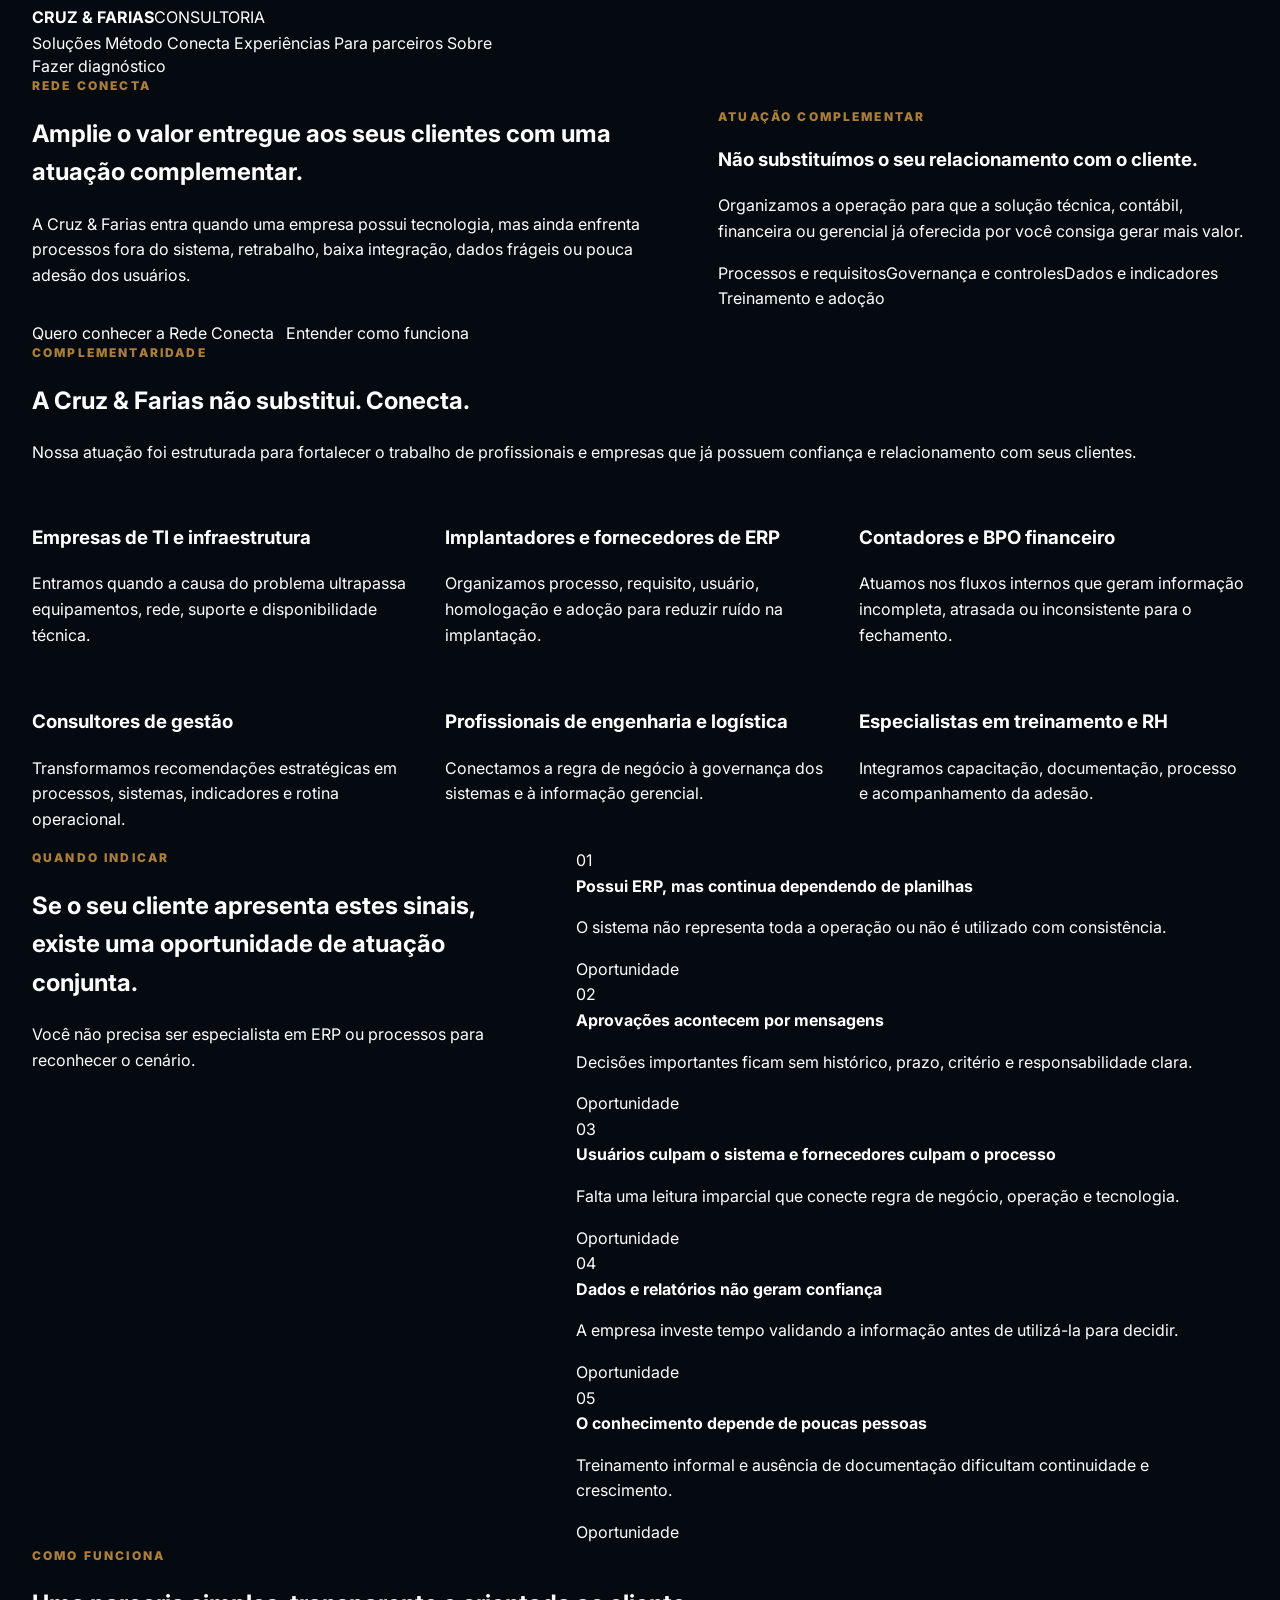
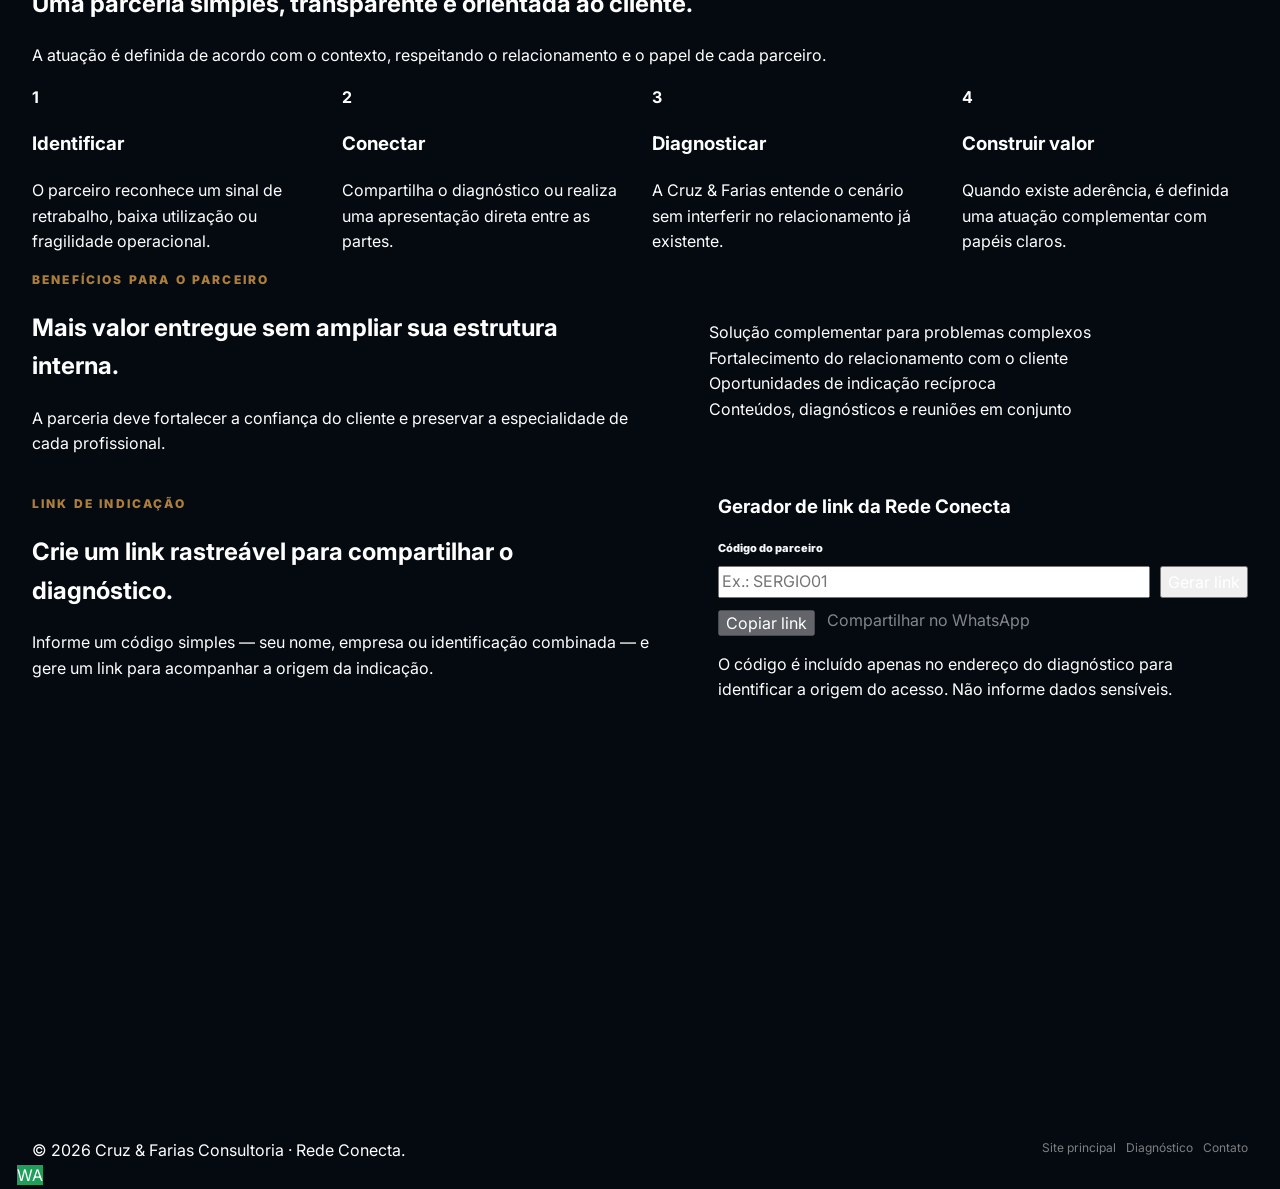
<file: para-parceiros/index.html>
<!DOCTYPE html>
<html lang="pt-BR">
<head>
  <meta charset="UTF-8">
  <meta name="viewport" content="width=device-width, initial-scale=1.0">
  <title>Rede Conecta | Parceiros Cruz & Farias</title>
  <meta name="description" content="Conheça a Rede Conecta e amplie o valor entregue aos seus clientes com uma atuação complementar em processos, sistemas, dados e adoção.">
  <meta name="theme-color" content="#07111f">
  <meta property="og:title" content="Rede Conecta | Cruz & Farias Consultoria">
  <meta property="og:description" content="Amplie o valor entregue aos seus clientes com uma atuação complementar.">
  <meta property="og:type" content="website">
  <meta property="og:url" content="https://cruz-farias.vercel.app/para-parceiros/">
  <link rel="canonical" href="https://cruz-farias.vercel.app/para-parceiros/">
  <link rel="icon" href="../favicon.svg" type="image/svg+xml">
  <link rel="preconnect" href="https://fonts.googleapis.com">
  <link rel="preconnect" href="https://fonts.gstatic.com" crossorigin>
  <link href="https://fonts.googleapis.com/css2?family=Inter:wght@400;500;600;700;800;900&family=Manrope:wght@600;700;800&display=swap" rel="stylesheet">
  <link rel="stylesheet" href="../styles.css">

  <!-- Responsividade e estabilidade da página Rede Conecta -->
  <style id="rede-conecta-responsive">
    :root {
      --responsive-container: 1240px;
      --responsive-gutter: clamp(16px, 3vw, 32px);
      --responsive-header: 82px;
    }

    html {
      width: 100%;
      max-width: 100%;
      overflow-x: hidden;
      overflow-x: clip;
      scroll-behavior: smooth;
      scroll-padding-top: calc(var(--responsive-header) + 18px);
      -webkit-text-size-adjust: 100%;
      text-size-adjust: 100%;
    }

    body {
      width: 100%;
      max-width: 100%;
      min-width: 0;
      margin: 0;
      overflow-x: hidden;
      overflow-x: clip;
    }

    body.menu-open {
      overflow: hidden;
    }

    *,
    *::before,
    *::after {
      box-sizing: border-box;
    }

    img,
    picture,
    svg,
    video,
    canvas,
    iframe {
      display: block;
      max-width: 100%;
    }

    img,
    video {
      height: auto;
    }

    button,
    input,
    textarea,
    select {
      max-width: 100%;
      font: inherit;
    }

    h1,
    h2,
    h3,
    h4,
    p,
    li,
    a,
    span,
    strong,
    small,
    label,
    button {
      max-width: 100%;
      overflow-wrap: break-word;
      word-wrap: break-word;
    }

    main,
    section,
    header,
    footer,
    nav,
    .container,
    .header-inner,
    .partner-hero-grid,
    .partner-panel,
    .partner-types,
    .signal-layout,
    .signal-list,
    .steps,
    .promise-band,
    .generator,
    .generated-link,
    .final-box,
    .footer-inner {
      min-width: 0;
      max-width: 100%;
    }

    .container {
      width: min(calc(100% - (var(--responsive-gutter) * 2)), var(--responsive-container));
      margin-inline: auto;
    }

    section {
      overflow-x: clip;
    }

    .header-inner {
      width: min(calc(100% - (var(--responsive-gutter) * 2)), 1380px);
      margin-inline: auto;
      gap: clamp(12px, 2vw, 28px);
    }

    .brand {
      flex: 0 1 auto;
      min-width: 0;
    }

    .brand-copy {
      min-width: 0;
    }

    .brand-copy strong,
    .brand-copy span {
      white-space: normal;
    }

    .nav {
      min-width: 0;
      flex: 1 1 auto;
      flex-wrap: wrap;
      justify-content: center;
      gap: clamp(10px, 1.5vw, 22px);
    }

    .nav a {
      white-space: nowrap;
    }

    .header-actions {
      flex: 0 0 auto;
      min-width: 0;
    }

    .menu-btn {
      display: none;
    }

    .mobile-menu {
      display: none;
    }

    .mobile-menu.is-open,
    .mobile-menu.open {
      display: grid;
    }

    .btn {
      max-width: 100%;
      white-space: normal;
      text-align: center;
      line-height: 1.25;
    }

    .partner-hero-grid {
      display: grid;
      grid-template-columns: minmax(0, 1.08fr) minmax(320px, 0.92fr);
      gap: clamp(30px, 5vw, 76px);
      align-items: center;
    }

    .partner-hero-grid > *,
    .signal-layout > *,
    .promise-band > * {
      min-width: 0;
      max-width: 100%;
    }

    .partner-panel,
    .partner-type,
    .signal,
    .step,
    .promise-band,
    .final-box {
      width: 100%;
      max-width: 100%;
      overflow: hidden;
    }

    .hero-actions,
    .partner-list,
    .footer-links {
      display: flex;
      flex-wrap: wrap;
      min-width: 0;
    }

    .partner-list span,
    .risk,
    .promise-point {
      white-space: normal;
    }

    .partner-types {
      display: grid;
      grid-template-columns: repeat(3, minmax(0, 1fr));
      gap: clamp(14px, 2vw, 24px);
    }

    .signal-layout {
      display: grid;
      grid-template-columns: minmax(280px, 0.82fr) minmax(0, 1.18fr);
      gap: clamp(32px, 6vw, 86px);
      align-items: start;
    }

    .signal {
      min-width: 0;
    }

    .signal > div,
    .signal p,
    .signal strong {
      min-width: 0;
    }

    .steps {
      display: grid;
      grid-template-columns: repeat(4, minmax(0, 1fr));
      gap: clamp(14px, 2vw, 24px);
    }

    .promise-band {
      display: grid;
      grid-template-columns: minmax(0, 1fr) minmax(300px, 0.88fr);
      gap: clamp(28px, 5vw, 72px);
      align-items: center;
    }

    .generator {
      display: grid;
      grid-template-columns: minmax(0, 1fr) auto;
      gap: 10px;
      width: 100%;
    }

    .generator input {
      width: 100%;
      min-width: 0;
    }

    .generated-link {
      width: 100%;
      min-height: 0;
      margin-top: 12px;
      overflow-wrap: anywhere;
      word-break: break-word;
    }

    .generated-link a {
      display: block;
      width: 100%;
      overflow-wrap: anywhere;
      word-break: break-word;
    }

    #sharePartnerLink[aria-disabled="true"] {
      pointer-events: none;
      opacity: 0.5;
    }

    .footer-inner {
      display: flex;
      flex-wrap: wrap;
      justify-content: space-between;
      gap: 18px 28px;
    }

    .float-actions {
      right: max(14px, env(safe-area-inset-right));
      bottom: max(14px, env(safe-area-inset-bottom));
    }

    #backTop {
      opacity: 0;
      visibility: hidden;
      pointer-events: none;
      transform: translateY(8px);
      transition: opacity .2s ease, visibility .2s ease, transform .2s ease;
    }

    #backTop.is-visible {
      opacity: 1;
      visibility: visible;
      pointer-events: auto;
      transform: translateY(0);
    }

    .progress {
      transform-origin: left center;
    }

    .reveal {
      transition: opacity .55s ease, transform .55s ease;
    }

    .reveal:not(.visible):not(.is-visible) {
      opacity: 0;
      transform: translateY(18px);
    }

    .reveal.visible,
    .reveal.is-visible {
      opacity: 1;
      transform: none;
    }

    @media (max-width: 1180px) {
      .nav {
        display: none !important;
      }

      .menu-btn {
        display: inline-flex !important;
        align-items: center;
        justify-content: center;
      }

      .header-inner {
        justify-content: space-between;
      }

      .mobile-menu {
        position: fixed;
        z-index: 999;
        top: var(--responsive-header);
        left: 0;
        right: 0;
        max-height: calc(100dvh - var(--responsive-header));
        overflow-y: auto;
        padding: 16px var(--responsive-gutter) 22px;
        border-top: 1px solid rgba(255,255,255,.08);
        background: rgba(7,17,31,.985);
        box-shadow: 0 24px 50px rgba(0,0,0,.32);
      }

      .mobile-menu a {
        display: flex;
        align-items: center;
        min-height: 48px;
        padding: 10px 4px;
        border-bottom: 1px solid rgba(255,255,255,.07);
      }

      .partner-types {
        grid-template-columns: repeat(2, minmax(0, 1fr));
      }

      .steps {
        grid-template-columns: repeat(2, minmax(0, 1fr));
      }
    }

    @media (max-width: 980px) {
      :root {
        --responsive-header: 76px;
      }

      .partner-hero-grid,
      .signal-layout,
      .promise-band {
        grid-template-columns: 1fr;
      }

      .sticky-head {
        position: static !important;
        top: auto !important;
      }

      .partner-panel {
        width: 100%;
      }

      .promise-band {
        align-items: start;
      }
    }

    @media (max-width: 760px) {
      :root {
        --responsive-gutter: 14px;
        --responsive-header: 70px;
      }

      .header-inner {
        min-height: var(--responsive-header);
      }

      .brand-mark {
        width: 43px;
        height: 43px;
        flex: 0 0 43px;
      }

      .brand-copy strong {
        font-size: clamp(.8rem, 3.8vw, 1rem);
      }

      .brand-copy span {
        font-size: .62rem;
      }

      .diagnostic-header {
        display: none !important;
      }

      h1 {
        font-size: clamp(2rem, 10.5vw, 3.45rem) !important;
        line-height: 1.05 !important;
        letter-spacing: -.04em !important;
      }

      h2 {
        font-size: clamp(1.6rem, 7.7vw, 2.55rem) !important;
        line-height: 1.12 !important;
        letter-spacing: -.03em !important;
      }

      h3 {
        line-height: 1.22;
      }

      .lead {
        font-size: clamp(.98rem, 4.25vw, 1.12rem) !important;
        line-height: 1.65 !important;
      }

      .hero-actions {
        display: grid;
        grid-template-columns: 1fr;
        width: 100%;
      }

      .hero-actions .btn {
        width: 100%;
      }

      .partner-types,
      .steps {
        grid-template-columns: 1fr;
      }

      .signal {
        display: grid !important;
        grid-template-columns: auto minmax(0, 1fr) !important;
        align-items: start !important;
        gap: 12px !important;
      }

      .signal .risk {
        grid-column: 2;
        justify-self: start;
      }

      .generator {
        grid-template-columns: 1fr;
      }

      .generator .btn {
        width: 100%;
      }

      #link-indicacao .partner-panel .hero-actions {
        display: grid;
        grid-template-columns: 1fr;
      }

      #copyPartnerLink,
      #sharePartnerLink {
        width: 100%;
      }

      .footer-inner {
        display: grid;
        grid-template-columns: 1fr;
      }

      .footer-links {
        gap: 10px 16px;
      }

      .float-btn {
        width: 46px;
        height: 46px;
      }
    }

    @media (max-width: 480px) {
      :root {
        --responsive-gutter: 10px;
      }

      .brand-copy span {
        display: none;
      }

      .menu-btn {
        padding-inline: 11px !important;
      }

      .partner-panel,
      .partner-type,
      .step,
      .promise-band,
      .final-box {
        border-radius: 18px !important;
      }

      .partner-list {
        display: grid;
        grid-template-columns: 1fr;
      }

      .partner-list span {
        width: 100%;
      }

      .signal {
        padding: 16px !important;
      }

      .signal-num {
        font-size: .78rem;
      }

      .footer-links {
        display: grid;
        grid-template-columns: 1fr;
      }
    }

    @media (max-width: 340px) {
      :root {
        --responsive-gutter: 8px;
      }

      .brand-copy strong {
        font-size: .72rem;
      }

      .menu-btn {
        min-width: 54px;
      }

      .partner-panel,
      .partner-type,
      .step,
      .promise-band,
      .final-box {
        padding-left: 15px !important;
        padding-right: 15px !important;
      }
    }

    @media (prefers-reduced-motion: reduce) {
      html {
        scroll-behavior: auto;
      }

      *,
      *::before,
      *::after {
        animation-duration: .01ms !important;
        animation-iteration-count: 1 !important;
        transition-duration: .01ms !important;
        scroll-behavior: auto !important;
      }

      .reveal,
      .reveal:not(.visible):not(.is-visible) {
        opacity: 1;
        transform: none;
      }
    }
  </style>

</head>
<body>
  <a class="skip-link" href="#conteudo">Ir para o conteúdo</a>
  <div class="progress" id="progress" aria-hidden="true"></div>

  <header class="header">
    <div class="header-inner">
      <a class="brand" href="../" aria-label="Cruz & Farias Consultoria — página inicial">
        <span class="brand-mark" aria-hidden="true">
          <svg viewBox="0 0 90 90" fill="none" stroke="#d5aa55" stroke-width="8" stroke-linejoin="round" stroke-linecap="round">
            <path d="M45 8 78 25 66 33 45 22 22 36 22 72 45 84"/>
            <path d="M45 30 68 42 57 49 45 43 36 49 36 73 45 80"/>
            <path d="M72 48 85 56 64 68 85 79 72 86 50 73 50 60Z"/>
          </svg>
        </span>
        <span class="brand-copy"><strong>CRUZ & FARIAS</strong><span>CONSULTORIA</span></span>
      </a>

      <nav class="nav" aria-label="Navegação principal">
        <a href="../#solucoes">Soluções</a>
        <a href="../#metodo">Método Conecta</a>
        <a href="../#experiencias">Experiências</a>
        <a class="active" href="./">Para parceiros</a>
        <a href="../#sobre">Sobre</a>
      </nav>

      <div class="header-actions">
        <a class="btn primary small diagnostic-header" href="https://diagnostico-pi-one.vercel.app/?utm_source=rede_conecta&utm_medium=header&utm_campaign=diagnostico_conecta">Fazer diagnóstico</a>
        <button class="btn small menu-btn" id="menuBtn" type="button" aria-controls="mobileMenu" aria-expanded="false">Menu</button>
      </div>
    </div>
  </header>

  <nav class="mobile-menu" id="mobileMenu" aria-label="Navegação móvel">
    <a href="../#solucoes">Soluções</a>
    <a href="../#metodo">Método Conecta</a>
    <a href="../#experiencias">Experiências</a>
    <a href="./">Para parceiros</a>
    <a href="../#sobre">Sobre</a>
    <a href="https://diagnostico-pi-one.vercel.app/?utm_source=rede_conecta&utm_medium=menu_mobile&utm_campaign=diagnostico_conecta">Fazer diagnóstico</a>
  </nav>

  <main id="conteudo">
    <section class="partner-hero" id="inicio">
      <div class="container partner-hero-grid">
        <div class="reveal">
          <div class="eyebrow">Rede Conecta</div>
          <h1>Amplie o valor entregue aos seus clientes <span style="color:var(--gold-light)">com uma atuação complementar.</span></h1>
          <p class="lead">A Cruz & Farias entra quando uma empresa possui tecnologia, mas ainda enfrenta processos fora do sistema, retrabalho, baixa integração, dados frágeis ou pouca adesão dos usuários.</p>
          <div class="hero-actions">
            <a class="btn primary" href="https://wa.me/5516991940396?text=Ol%C3%A1%20Gustavo%2C%20gostaria%20de%20conhecer%20a%20Rede%20Conecta%20e%20entender%20como%20podemos%20atuar%20em%20parceria." target="_blank" rel="noopener">Quero conhecer a Rede Conecta</a>
            <a class="btn" href="#como-funciona">Entender como funciona</a>
          </div>
        </div>

        <aside class="partner-panel reveal">
          <div class="eyebrow">Atuação complementar</div>
          <h3>Não substituímos o seu relacionamento com o cliente.</h3>
          <p>Organizamos a operação para que a solução técnica, contábil, financeira ou gerencial já oferecida por você consiga gerar mais valor.</p>
          <div class="partner-list">
            <span>Processos e requisitos</span>
            <span>Governança e controles</span>
            <span>Dados e indicadores</span>
            <span>Treinamento e adoção</span>
          </div>
        </aside>
      </div>
    </section>

    <section id="complementaridade">
      <div class="container">
        <div class="eyebrow reveal">Complementaridade</div>
        <h2 class="reveal">A Cruz & Farias não substitui. Conecta.</h2>
        <p class="lead reveal">Nossa atuação foi estruturada para fortalecer o trabalho de profissionais e empresas que já possuem confiança e relacionamento com seus clientes.</p>

        <div class="partner-types reveal" style="margin-top:38px">
          <article class="partner-type"><h3>Empresas de TI e infraestrutura</h3><p>Entramos quando a causa do problema ultrapassa equipamentos, rede, suporte e disponibilidade técnica.</p></article>
          <article class="partner-type"><h3>Implantadores e fornecedores de ERP</h3><p>Organizamos processo, requisito, usuário, homologação e adoção para reduzir ruído na implantação.</p></article>
          <article class="partner-type"><h3>Contadores e BPO financeiro</h3><p>Atuamos nos fluxos internos que geram informação incompleta, atrasada ou inconsistente para o fechamento.</p></article>
          <article class="partner-type"><h3>Consultores de gestão</h3><p>Transformamos recomendações estratégicas em processos, sistemas, indicadores e rotina operacional.</p></article>
          <article class="partner-type"><h3>Profissionais de engenharia e logística</h3><p>Conectamos a regra de negócio à governança dos sistemas e à informação gerencial.</p></article>
          <article class="partner-type"><h3>Especialistas em treinamento e RH</h3><p>Integramos capacitação, documentação, processo e acompanhamento da adesão.</p></article>
        </div>
      </div>
    </section>

    <section id="sinais">
      <div class="container signal-layout">
        <div class="sticky-head reveal">
          <div class="eyebrow">Quando indicar</div>
          <h2>Se o seu cliente apresenta estes sinais, existe uma oportunidade de atuação conjunta.</h2>
          <p class="lead">Você não precisa ser especialista em ERP ou processos para reconhecer o cenário.</p>
        </div>

        <div class="signal-list reveal">
          <article class="signal"><div class="signal-num">01</div><div><strong>Possui ERP, mas continua dependendo de planilhas</strong><p>O sistema não representa toda a operação ou não é utilizado com consistência.</p></div><span class="risk">Oportunidade</span></article>
          <article class="signal"><div class="signal-num">02</div><div><strong>Aprovações acontecem por mensagens</strong><p>Decisões importantes ficam sem histórico, prazo, critério e responsabilidade clara.</p></div><span class="risk">Oportunidade</span></article>
          <article class="signal"><div class="signal-num">03</div><div><strong>Usuários culpam o sistema e fornecedores culpam o processo</strong><p>Falta uma leitura imparcial que conecte regra de negócio, operação e tecnologia.</p></div><span class="risk">Oportunidade</span></article>
          <article class="signal"><div class="signal-num">04</div><div><strong>Dados e relatórios não geram confiança</strong><p>A empresa investe tempo validando a informação antes de utilizá-la para decidir.</p></div><span class="risk">Oportunidade</span></article>
          <article class="signal"><div class="signal-num">05</div><div><strong>O conhecimento depende de poucas pessoas</strong><p>Treinamento informal e ausência de documentação dificultam continuidade e crescimento.</p></div><span class="risk">Oportunidade</span></article>
        </div>
      </div>
    </section>

    <section id="como-funciona">
      <div class="container">
        <div class="eyebrow reveal">Como funciona</div>
        <h2 class="reveal">Uma parceria simples, transparente e orientada ao cliente.</h2>
        <p class="lead reveal">A atuação é definida de acordo com o contexto, respeitando o relacionamento e o papel de cada parceiro.</p>

        <div class="steps reveal">
          <article class="step"><b>1</b><h3>Identificar</h3><p>O parceiro reconhece um sinal de retrabalho, baixa utilização ou fragilidade operacional.</p></article>
          <article class="step"><b>2</b><h3>Conectar</h3><p>Compartilha o diagnóstico ou realiza uma apresentação direta entre as partes.</p></article>
          <article class="step"><b>3</b><h3>Diagnosticar</h3><p>A Cruz & Farias entende o cenário sem interferir no relacionamento já existente.</p></article>
          <article class="step"><b>4</b><h3>Construir valor</h3><p>Quando existe aderência, é definida uma atuação complementar com papéis claros.</p></article>
        </div>
      </div>
    </section>

    <section id="beneficios">
      <div class="container">
        <div class="promise-band reveal">
          <div>
            <div class="eyebrow">Benefícios para o parceiro</div>
            <h2>Mais valor entregue sem ampliar sua estrutura interna.</h2>
            <p style="margin-top:18px">A parceria deve fortalecer a confiança do cliente e preservar a especialidade de cada profissional.</p>
          </div>
          <div class="promise-points">
            <div class="promise-point">Solução complementar para problemas complexos</div>
            <div class="promise-point">Fortalecimento do relacionamento com o cliente</div>
            <div class="promise-point">Oportunidades de indicação recíproca</div>
            <div class="promise-point">Conteúdos, diagnósticos e reuniões em conjunto</div>
          </div>
        </div>
      </div>
    </section>

    <section id="link-indicacao">
      <div class="container partner-hero-grid">
        <div class="reveal">
          <div class="eyebrow">Link de indicação</div>
          <h2>Crie um link rastreável para compartilhar o diagnóstico.</h2>
          <p class="lead">Informe um código simples — seu nome, empresa ou identificação combinada — e gere um link para acompanhar a origem da indicação.</p>
        </div>

        <div class="partner-panel reveal">
          <h3>Gerador de link da Rede Conecta</h3>
          <label for="partnerCode" style="display:block;margin-bottom:8px;color:var(--soft);font-size:11px;font-weight:850">Código do parceiro</label>
          <div class="generator">
            <input id="partnerCode" type="text" maxlength="40" placeholder="Ex.: SERGIO01" autocomplete="off">
            <button class="btn primary" id="generatePartnerLink" type="button">Gerar link</button>
          </div>
          <div class="generated-link" id="generatedLink" aria-live="polite"></div>
          <div class="hero-actions" style="margin-top:12px">
            <button class="btn small" id="copyPartnerLink" type="button" disabled>Copiar link</button>
            <a class="btn small" id="sharePartnerLink" href="#" target="_blank" rel="noopener" aria-disabled="true">Compartilhar no WhatsApp</a>
          </div>
          <p class="notice">O código é incluído apenas no endereço do diagnóstico para identificar a origem do acesso. Não informe dados sensíveis.</p>
        </div>
      </div>
    </section>

    <section class="final-cta">
      <div class="container">
        <div class="final-box reveal">
          <div class="eyebrow">Rede Conecta</div>
          <h2>Vamos entender onde nossas atuações podem se complementar?</h2>
          <p>Uma conversa inicial permite conhecer seu trabalho, seu público e os cenários em que uma indicação pode gerar mais valor para o cliente.</p>
          <a class="btn primary" href="https://wa.me/5516991940396?text=Ol%C3%A1%20Gustavo%2C%20gostaria%20de%20conhecer%20a%20Rede%20Conecta%20e%20entender%20como%20podemos%20atuar%20em%20parceria." target="_blank" rel="noopener">Quero conhecer a Rede Conecta</a>
        </div>
      </div>
    </section>
  </main>

  <footer class="footer">
    <div class="container footer-inner">
      <div>© <span id="year"></span> Cruz & Farias Consultoria · Rede Conecta.</div>
      <div class="footer-links">
        <a href="../">Site principal</a>
        <a href="https://diagnostico-pi-one.vercel.app/?utm_source=rede_conecta&utm_medium=footer&utm_campaign=diagnostico_conecta">Diagnóstico</a>
        <a href="mailto:gustavocruzfarias16@gmail.com">Contato</a>
      </div>
    </div>
  </footer>

  <div class="float-actions" aria-label="Ações rápidas">
    <a class="float-btn top" id="backTop" href="#inicio" aria-label="Voltar ao início">↑</a>
    <a class="float-btn whatsapp" href="https://wa.me/5516991940396?text=Ol%C3%A1%20Gustavo%2C%20gostaria%20de%20conhecer%20a%20Rede%20Conecta." target="_blank" rel="noopener" aria-label="Conversar pelo WhatsApp">WA</a>
  </div>

  <!-- Funcionalidades autônomas da página Rede Conecta -->
  <script id="rede-conecta-functions">
  (() => {
    "use strict";

    const $ = (selector, context = document) => context.querySelector(selector);
    const $$ = (selector, context = document) => Array.from(context.querySelectorAll(selector));

    const menuButton = $("#menuBtn");
    const mobileMenu = $("#mobileMenu");
    const backTop = $("#backTop");
    const progress = $("#progress");
    const year = $("#year");

    const partnerCode = $("#partnerCode");
    const generateButton = $("#generatePartnerLink");
    const generatedLink = $("#generatedLink");
    const copyButton = $("#copyPartnerLink");
    const shareButton = $("#sharePartnerLink");

    let currentPartnerLink = "";

    if (year) {
      year.textContent = String(new Date().getFullYear());
    }

    function setMenu(open) {
      if (!menuButton || !mobileMenu) return;
      mobileMenu.classList.toggle("is-open", open);
      mobileMenu.classList.toggle("open", open);
      menuButton.setAttribute("aria-expanded", String(open));
      document.body.classList.toggle("menu-open", open);
    }

    if (menuButton && mobileMenu) {
      menuButton.addEventListener("click", () => {
        setMenu(menuButton.getAttribute("aria-expanded") !== "true");
      });

      $$("#mobileMenu a").forEach(link => {
        link.addEventListener("click", () => setMenu(false));
      });

      document.addEventListener("keydown", event => {
        if (event.key === "Escape") {
          setMenu(false);
          menuButton.focus();
        }
      });

      document.addEventListener("click", event => {
        if (
          menuButton.getAttribute("aria-expanded") === "true" &&
          !mobileMenu.contains(event.target) &&
          !menuButton.contains(event.target)
        ) {
          setMenu(false);
        }
      });

      window.addEventListener("resize", () => {
        if (window.innerWidth > 1180) setMenu(false);
      }, { passive: true });
    }

    let scrollFrame = 0;

    function updateScrollState() {
      scrollFrame = 0;
      const documentElement = document.documentElement;
      const scrollable = Math.max(documentElement.scrollHeight - window.innerHeight, 1);
      const percentage = Math.min(100, Math.max(0, (window.scrollY / scrollable) * 100));

      if (progress) {
        progress.style.width = `${percentage}%`;
      }

      if (backTop) {
        backTop.classList.toggle("is-visible", window.scrollY > 420);
      }
    }

    function requestScrollUpdate() {
      if (scrollFrame) return;
      scrollFrame = window.requestAnimationFrame(updateScrollState);
    }

    window.addEventListener("scroll", requestScrollUpdate, { passive: true });
    window.addEventListener("resize", requestScrollUpdate, { passive: true });
    updateScrollState();

    if (backTop) {
      backTop.addEventListener("click", event => {
        event.preventDefault();
        window.scrollTo({
          top: 0,
          behavior: window.matchMedia("(prefers-reduced-motion: reduce)").matches ? "auto" : "smooth"
        });
      });
    }

    const revealElements = $$(".reveal");

    if ("IntersectionObserver" in window && !window.matchMedia("(prefers-reduced-motion: reduce)").matches) {
      const revealObserver = new IntersectionObserver(entries => {
        entries.forEach(entry => {
          if (entry.isIntersecting) {
            entry.target.classList.add("visible", "is-visible");
            revealObserver.unobserve(entry.target);
          }
        });
      }, {
        rootMargin: "0px 0px -8% 0px",
        threshold: 0.08
      });

      revealElements.forEach(element => revealObserver.observe(element));
    } else {
      revealElements.forEach(element => element.classList.add("visible", "is-visible"));
    }

    function normalizePartnerCode(value) {
      return value
        .trim()
        .toUpperCase()
        .normalize("NFD")
        .replace(/[\u0300-\u036f]/g, "")
        .replace(/[^A-Z0-9_-]+/g, "-")
        .replace(/-{2,}/g, "-")
        .replace(/^[-_]+|[-_]+$/g, "")
        .slice(0, 40);
    }

    function setGeneratorMessage(message, type = "info") {
      if (!generatedLink) return;
      generatedLink.dataset.state = type;
      generatedLink.textContent = message;
    }

    function generatePartnerLink() {
      if (!partnerCode || !generatedLink || !copyButton || !shareButton) return;

      const code = normalizePartnerCode(partnerCode.value);
      partnerCode.value = code;

      if (!code) {
        currentPartnerLink = "";
        setGeneratorMessage("Informe um código do parceiro para gerar o link.", "error");
        copyButton.disabled = true;
        shareButton.href = "#";
        shareButton.setAttribute("aria-disabled", "true");
        partnerCode.focus();
        return;
      }

      const url = new URL("https://diagnostico-pi-one.vercel.app/");
      url.searchParams.set("utm_source", "rede_conecta");
      url.searchParams.set("utm_medium", "indicacao");
      url.searchParams.set("utm_campaign", "diagnostico_conecta");
      url.searchParams.set("parceiro", code);

      currentPartnerLink = url.toString();

      generatedLink.dataset.state = "success";
      generatedLink.replaceChildren();

      const anchor = document.createElement("a");
      anchor.href = currentPartnerLink;
      anchor.target = "_blank";
      anchor.rel = "noopener";
      anchor.textContent = currentPartnerLink;
      anchor.setAttribute("aria-label", "Abrir link de indicação gerado");
      generatedLink.appendChild(anchor);

      copyButton.disabled = false;
      shareButton.href = `https://wa.me/?text=${encodeURIComponent(
        `Olá! Preparei este diagnóstico para ajudar a identificar oportunidades de melhoria em processos, sistemas e dados: ${currentPartnerLink}`
      )}`;
      shareButton.setAttribute("aria-disabled", "false");
    }

    async function copyPartnerLink() {
      if (!currentPartnerLink || !copyButton) return;

      const originalText = copyButton.textContent;

      try {
        if (navigator.clipboard && window.isSecureContext) {
          await navigator.clipboard.writeText(currentPartnerLink);
        } else {
          const textarea = document.createElement("textarea");
          textarea.value = currentPartnerLink;
          textarea.setAttribute("readonly", "");
          textarea.style.position = "fixed";
          textarea.style.opacity = "0";
          document.body.appendChild(textarea);
          textarea.select();
          const successful = document.execCommand("copy");
          textarea.remove();
          if (!successful) throw new Error("Falha ao copiar.");
        }

        copyButton.textContent = "Link copiado";
      } catch (error) {
        copyButton.textContent = "Copie o link acima";
      }

      window.setTimeout(() => {
        copyButton.textContent = originalText;
      }, 2200);
    }

    if (generateButton) {
      generateButton.addEventListener("click", generatePartnerLink);
    }

    if (partnerCode) {
      partnerCode.addEventListener("keydown", event => {
        if (event.key === "Enter") {
          event.preventDefault();
          generatePartnerLink();
        }
      });

      partnerCode.addEventListener("input", () => {
        if (!currentPartnerLink) return;
        currentPartnerLink = "";
        if (copyButton) copyButton.disabled = true;
        if (shareButton) {
          shareButton.href = "#";
          shareButton.setAttribute("aria-disabled", "true");
        }
        if (generatedLink) generatedLink.textContent = "";
      });
    }

    if (copyButton) {
      copyButton.addEventListener("click", copyPartnerLink);
    }

    if (shareButton) {
      shareButton.addEventListener("click", event => {
        if (shareButton.getAttribute("aria-disabled") === "true") {
          event.preventDefault();
          if (partnerCode) partnerCode.focus();
        }
      });
    }
  })();
  </script>

</body>
</html>
</file>
<file: styles.css>
:root {
  --navy-950: #050b13;
  --navy-900: #07111f;
  --navy-850: #0a1626;
  --navy-800: #0d1d31;
  --navy-700: #142a46;
  --blue-500: #2f8cff;
  --blue-400: #59a6ff;
  --blue-300: #8dc3ff;
  --cyan-400: #43d8ff;
  --green-400: #52d6a5;
  --gold-400: #e3bc79;
  --ink: #101828;
  --muted: #667085;
  --line: #dfe5ec;
  --soft: #f4f7fb;
  --white: #ffffff;
  --shadow: 0 28px 80px rgba(7, 17, 31, .16);
  --radius-lg: 30px;
  --radius-md: 22px;
  --radius-sm: 14px;
  --container: 1240px;
}

* { box-sizing: border-box; }
html { scroll-behavior: smooth; }
body {
  margin: 0;
  font-family: Inter, ui-sans-serif, system-ui, -apple-system, BlinkMacSystemFont, "Segoe UI", sans-serif;
  background: var(--navy-950);
  color: var(--white);
  line-height: 1.6;
  text-rendering: optimizeLegibility;
  -webkit-font-smoothing: antialiased;
}
img { display: block; max-width: 100%; }
a { color: inherit; text-decoration: none; }
button, input, textarea, select { font: inherit; }
button { color: inherit; }
::selection { background: var(--blue-500); color: #fff; }

.skip-link {
  position: fixed;
  left: 16px;
  top: -80px;
  z-index: 10000;
  padding: 12px 16px;
  border-radius: 10px;
  background: #fff;
  color: #111;
  transition: .2s ease;
}
.skip-link:focus { top: 16px; }
.sr-only { position: absolute; width: 1px; height: 1px; padding: 0; margin: -1px; overflow: hidden; clip: rect(0,0,0,0); white-space: nowrap; border: 0; }
.container { width: min(var(--container), calc(100% - 40px)); margin-inline: auto; }
.section { position: relative; padding: 112px 0; }
.section-dark { background: var(--navy-950); color: #fff; }
.section-light { background: #fff; color: var(--ink); }
.section-soft { background: var(--soft); color: var(--ink); }

.scroll-progress {
  position: fixed;
  inset: 0 auto auto 0;
  width: 0;
  height: 3px;
  background: linear-gradient(90deg, var(--blue-500), var(--cyan-400));
  z-index: 9999;
}

.site-header {
  position: sticky;
  top: 0;
  z-index: 1000;
  background: rgba(5, 11, 19, .76);
  border-bottom: 1px solid rgba(255,255,255,.07);
  backdrop-filter: blur(20px);
}
.header-shell {
  width: min(1320px, calc(100% - 32px));
  min-height: 78px;
  margin: 0 auto;
  display: flex;
  align-items: center;
  gap: 28px;
}
.brand { display: inline-flex; align-items: center; flex: 0 0 auto; }
.brand img { width: 184px; height: auto; object-fit: contain; }
.desktop-nav { margin-left: auto; display: flex; align-items: center; gap: 28px; }
.desktop-nav a { font-size: 14px; color: rgba(255,255,255,.72); transition: .2s ease; }
.desktop-nav a:hover { color: #fff; }
.header-actions { display: flex; align-items: center; gap: 12px; }
.menu-toggle { display: none; width: 46px; height: 46px; border: 1px solid rgba(255,255,255,.12); background: rgba(255,255,255,.04); border-radius: 12px; align-items: center; justify-content: center; flex-direction: column; gap: 5px; }
.menu-toggle span:not(.sr-only) { width: 20px; height: 2px; border-radius: 999px; background: #fff; }
.mobile-menu { padding: 10px 20px 18px; border-top: 1px solid rgba(255,255,255,.08); background: rgba(5,11,19,.98); }
.mobile-menu a { display: block; padding: 13px 0; color: rgba(255,255,255,.85); border-bottom: 1px solid rgba(255,255,255,.07); }

.button {
  display: inline-flex;
  min-height: 50px;
  padding: 0 22px;
  align-items: center;
  justify-content: center;
  gap: 8px;
  border-radius: 999px;
  font-size: 14px;
  font-weight: 750;
  letter-spacing: -.01em;
  transition: transform .2s ease, box-shadow .2s ease, background .2s ease, border-color .2s ease;
}
.button:hover { transform: translateY(-2px); }
.button-primary { background: linear-gradient(135deg, #318cff, #1e6fe3); color: #fff; box-shadow: 0 12px 32px rgba(47,140,255,.26); }
.button-primary:hover { box-shadow: 0 18px 40px rgba(47,140,255,.36); }
.button-ghost { border: 1px solid rgba(255,255,255,.18); background: rgba(255,255,255,.04); color: #fff; }
.button-ghost:hover { background: rgba(255,255,255,.08); border-color: rgba(255,255,255,.28); }
.button-dark { background: var(--navy-900); color: #fff; }
.button-outline-dark { border: 1px solid #ced6e0; color: var(--ink); background: transparent; }
.button-small { min-height: 42px; padding-inline: 18px; }

.eyebrow {
  margin: 0 0 18px;
  color: var(--blue-400);
  font-size: 12px;
  font-weight: 850;
  letter-spacing: .18em;
  text-transform: uppercase;
}
.section-heading h2,
.practice-heading h2,
.method-intro h2,
.cases-heading h2,
.leverpro-content h2,
.about-content h2,
.final-cta h2 {
  margin: 0;
  font-size: clamp(36px, 4vw, 62px);
  line-height: 1.02;
  letter-spacing: -.045em;
}
.section-heading-wide { max-width: 800px; }
.section-lead { margin: 22px 0 0; max-width: 780px; color: #667085; font-size: 18px; line-height: 1.72; }
.section-dark .section-lead, .cases-section .section-lead { color: rgba(255,255,255,.65); }

.hero {
  position: relative;
  overflow: hidden;
  padding: 86px 0 82px;
  min-height: 760px;
}
.hero::before {
  content: "";
  position: absolute;
  inset: 0;
  background:
    linear-gradient(rgba(255,255,255,.024) 1px, transparent 1px),
    linear-gradient(90deg, rgba(255,255,255,.024) 1px, transparent 1px);
  background-size: 64px 64px;
  mask-image: linear-gradient(to bottom, rgba(0,0,0,.75), transparent 88%);
  pointer-events: none;
}
.hero-orb { position: absolute; border-radius: 50%; filter: blur(90px); pointer-events: none; opacity: .55; }
.hero-orb-one { width: 430px; height: 430px; background: rgba(47,140,255,.22); right: 4%; top: 0; }
.hero-orb-two { width: 300px; height: 300px; background: rgba(67,216,255,.1); left: 12%; bottom: -70px; }
.hero-grid { position: relative; z-index: 1; display: grid; grid-template-columns: minmax(0, .92fr) minmax(0, 1.08fr); align-items: center; gap: 68px; }
.hero .eyebrow { color: var(--gold-400); }
.hero-copy h1 { margin: 0; max-width: 760px; font-size: clamp(52px, 6vw, 86px); line-height: .98; letter-spacing: -.058em; }
.hero-copy h1 span { color: var(--gold-400); }
.hero-lead { margin: 28px 0 0; max-width: 700px; font-size: clamp(17px, 1.55vw, 21px); color: rgba(255,255,255,.7); line-height: 1.75; }
.hero-actions { display: flex; flex-wrap: wrap; gap: 12px; margin-top: 34px; }
.hero-tags { display: flex; flex-wrap: wrap; gap: 9px; margin-top: 28px; }
.hero-tags span { padding: 8px 11px; border: 1px solid rgba(255,255,255,.1); background: rgba(255,255,255,.04); color: rgba(255,255,255,.62); border-radius: 999px; font-size: 12px; }
.partner-badge { display: inline-flex; align-items: center; gap: 10px; margin-bottom: 30px; padding: 8px 12px; border: 1px solid rgba(255,255,255,.08); border-radius: 999px; background: rgba(255,255,255,.04); color: rgba(255,255,255,.72); font-size: 12px; }
.partner-badge img { width: 84px; height: 20px; object-fit: contain; }

.hero-visual { position: relative; min-width: 0; }
.hero-photo-card {
  position: relative;
  margin: 0;
  overflow: hidden;
  border: 1px solid rgba(255,255,255,.11);
  border-radius: 34px;
  min-height: 590px;
  box-shadow: 0 40px 100px rgba(0,0,0,.36);
  background: var(--navy-900);
}
.hero-photo-card img { width: 100%; height: 590px; object-fit: cover; object-position: center center; }
.hero-photo-shade { position: absolute; inset: 0; background: linear-gradient(180deg, rgba(5,11,19,.03) 28%, rgba(5,11,19,.9) 100%); }
.hero-photo-card figcaption { position: absolute; inset: auto 28px 28px; display: grid; gap: 7px; }
.visual-kicker { color: var(--blue-300); font-size: 11px; letter-spacing: .18em; font-weight: 800; }
.hero-photo-card figcaption strong { max-width: 440px; font-size: 25px; line-height: 1.2; letter-spacing: -.025em; }
.hero-value-card {
  position: relative;
  width: 100%;
  margin-top: 12px;
  padding: 16px 20px;
  display: grid;
  grid-template-columns: auto 1fr auto;
  align-items: center;
  gap: 18px;
  border: 1px solid rgba(255,255,255,.13);
  border-radius: 18px;
  background: rgba(7,17,31,.92);
  box-shadow: 0 18px 40px rgba(0,0,0,.22);
  backdrop-filter: blur(18px);
}
.hero-value-card small { color: var(--blue-300); font-size: 10px; letter-spacing: .17em; font-weight: 800; }
.hero-value-card > strong { display: block; margin: 0; font-size: 17px; white-space: nowrap; }
.mini-flow { display: flex; flex-wrap: wrap; gap: 5px; align-items: center; margin: 0; }
.mini-flow span { padding: 5px 7px; background: rgba(255,255,255,.07); border-radius: 8px; font-size: 9px; color: rgba(255,255,255,.72); }
.mini-flow i { font-style: normal; color: var(--blue-400); font-size: 10px; }

.proof-strip { background: #081523; border-top: 1px solid rgba(255,255,255,.07); border-bottom: 1px solid rgba(255,255,255,.07); }
.proof-grid { display: grid; grid-template-columns: repeat(4, 1fr); }
.proof-grid article { padding: 30px 28px; border-right: 1px solid rgba(255,255,255,.08); }
.proof-grid article:last-child { border-right: 0; }
.proof-grid strong { display: block; font-size: 31px; line-height: 1; color: #fff; letter-spacing: -.04em; }
.proof-grid span { display: block; margin-top: 10px; color: rgba(255,255,255,.55); font-size: 13px; line-height: 1.45; }
.proof-note { margin-top: 0; padding: 0 0 20px; color: rgba(255,255,255,.35); font-size: 11px; text-align: center; }

.split-heading { display: grid; grid-template-columns: .9fr 1.1fr; gap: 90px; align-items: start; }
.problem-list { border-top: 1px solid var(--line); }
.problem-item { display: grid; grid-template-columns: 48px 1fr auto; gap: 20px; padding: 28px 0; border-bottom: 1px solid var(--line); align-items: start; }
.problem-item > span { width: 34px; height: 34px; display: grid; place-items: center; border: 1px solid #dbe2eb; border-radius: 10px; font-size: 11px; color: #657086; }
.problem-item h3 { margin: 0 0 6px; font-size: 18px; line-height: 1.3; }
.problem-item p { margin: 0; color: #667085; font-size: 14px; }
.problem-item > strong { align-self: center; padding: 7px 10px; border-radius: 999px; background: #edf4ff; color: #2467b8; font-size: 11px; white-space: nowrap; }

.pillar-grid { display: grid; grid-template-columns: repeat(4, 1fr); gap: 16px; margin-top: 52px; }
.pillar-card { position: relative; min-height: 390px; padding: 28px; overflow: hidden; border: 1px solid rgba(255,255,255,.08); border-radius: 24px; background: linear-gradient(180deg, rgba(255,255,255,.055), rgba(255,255,255,.025)); }
.pillar-card::after { content: ""; position: absolute; width: 180px; height: 180px; border-radius: 50%; background: rgba(47,140,255,.1); right: -90px; bottom: -90px; filter: blur(8px); }
.card-number { color: rgba(255,255,255,.3); font-size: 11px; letter-spacing: .14em; }
.card-icon { width: 44px; height: 44px; display: grid; place-items: center; margin: 24px 0; border-radius: 13px; background: rgba(47,140,255,.12); color: var(--blue-300); font-size: 23px; }
.pillar-card h3 { margin: 0 0 12px; font-size: 22px; letter-spacing: -.02em; }
.pillar-card p { margin: 0; color: rgba(255,255,255,.55); font-size: 14px; }
.pillar-card ul { margin: 24px 0 0; padding: 0; list-style: none; display: grid; gap: 9px; }
.pillar-card li { color: rgba(255,255,255,.72); font-size: 12px; }
.pillar-card li::before { content: "•"; margin-right: 8px; color: var(--blue-400); }

.section-practice { background: #08111d; color: #fff; overflow: hidden; }
.practice-heading { display: grid; grid-template-columns: 1.1fr .9fr; gap: 80px; align-items: end; margin-bottom: 46px; }
.practice-heading h2 span { color: var(--blue-400); }
.practice-heading .section-lead { color: rgba(255,255,255,.62); margin: 0; }
.practice-grid { display: grid; grid-template-columns: 1.2fr .8fr .8fr; grid-auto-rows: 360px; gap: 16px; }
.practice-card { position: relative; margin: 0; min-height: 0; overflow: hidden; border: 1px solid rgba(255,255,255,.09); border-radius: 26px; background: #0d1d31; }
.practice-card-large { grid-row: span 2; }
.practice-card-wide { grid-column: span 2; }
.practice-card img { width: 100%; height: 100%; object-fit: cover; transition: transform .7s cubic-bezier(.2,.75,.25,1); }
.practice-card:hover img { transform: scale(1.035); }
.practice-card-large img { object-position: 56% center; }
.practice-card:nth-child(2) img { object-position: center 34%; }
.practice-overlay { position: absolute; inset: 0; background: linear-gradient(180deg, transparent 20%, rgba(4,9,16,.92) 100%); }
.practice-copy { position: absolute; left: 24px; right: 24px; bottom: 24px; }
.practice-copy small { color: var(--blue-300); font-size: 10px; letter-spacing: .18em; font-weight: 850; }
.practice-copy h3 { margin: 7px 0 8px; font-size: clamp(20px, 2vw, 28px); line-height: 1.1; letter-spacing: -.03em; }
.practice-copy p { margin: 0; max-width: 560px; color: rgba(255,255,255,.66); font-size: 13px; }


.execution-section { background: #fff; color: var(--ink); }
.execution-grid { display: grid; grid-template-columns: 1.15fr .85fr; gap: 18px; margin-top: 46px; align-items: stretch; }
.execution-feature, .execution-mini-card { overflow: hidden; border: 1px solid #dfe5ec; border-radius: 28px; background: #fff; box-shadow: 0 18px 50px rgba(7,17,31,.06); }
.execution-feature { display: grid; grid-template-columns: 1fr 1fr; min-height: 100%; }
.execution-feature-visual { position: relative; min-height: 100%; overflow: hidden; }
.execution-feature-visual img { width: 100%; height: 100%; min-height: 620px; object-fit: cover; object-position: center center; }
.execution-feature-copy { padding: 34px; display: flex; flex-direction: column; justify-content: center; }
.execution-badge { position: absolute; left: 22px; bottom: 22px; padding: 8px 12px; border-radius: 999px; background: rgba(5,11,19,.76); color: #fff; font-size: 10px; font-weight: 800; letter-spacing: .16em; border: 1px solid rgba(255,255,255,.14); }
.execution-feature-copy small, .execution-mini-copy small { color: var(--blue-500); font-size: 10px; font-weight: 850; letter-spacing: .16em; }
.execution-feature-copy h3 { margin: 10px 0 12px; font-size: clamp(28px, 3vw, 42px); line-height: 1.08; letter-spacing: -.04em; }
.execution-feature-copy p { margin: 0; color: #667085; }
.execution-checklist { display: grid; gap: 12px; margin: 26px 0 0; padding: 0; list-style: none; }
.execution-checklist li { position: relative; padding-left: 26px; color: #344054; font-size: 14px; }
.execution-checklist li::before { content: "✓"; position: absolute; left: 0; top: 0; color: var(--green-400); font-weight: 900; }
.execution-side { display: grid; gap: 18px; }
.execution-mini-card { display: grid; grid-template-columns: .96fr 1.04fr; min-height: 194px; }
.execution-mini-card img { width: 100%; height: 100%; min-height: 194px; object-fit: cover; }
.execution-mini-copy { padding: 24px; display: flex; flex-direction: column; justify-content: center; }
.execution-mini-copy h3 { margin: 8px 0 8px; font-size: 21px; line-height: 1.14; letter-spacing: -.03em; }
.execution-mini-copy p { margin: 0; color: #667085; font-size: 13px; }

.human-section { background: linear-gradient(180deg, #06101c 0%, #091521 100%); color: #fff; }
.human-layout { display: grid; grid-template-columns: .9fr 1.1fr; gap: 30px; align-items: start; }
.human-copy .section-lead { color: rgba(255,255,255,.62); }
.human-points { display: grid; gap: 12px; margin-top: 32px; }
.human-points article { display: grid; grid-template-columns: 42px 1fr; gap: 16px; padding: 18px; border: 1px solid rgba(255,255,255,.08); border-radius: 18px; background: rgba(255,255,255,.03); }
.human-points span { display: grid; place-items: start; color: var(--gold-400); font-size: 11px; font-weight: 900; }
.human-points strong { display: block; font-size: 16px; }
.human-points p { margin: 4px 0 0; color: rgba(255,255,255,.62); font-size: 13px; }
.human-gallery { display: grid; grid-template-columns: repeat(2, 1fr); gap: 16px; }
.human-gallery-card { margin: 0; overflow: hidden; border: 1px solid rgba(255,255,255,.08); border-radius: 24px; background: rgba(255,255,255,.04); }
.human-gallery-card img { width: 100%; height: 280px; object-fit: cover; }
.human-gallery-card:nth-child(3) img { object-position: center 34%; }
.human-gallery-card figcaption { padding: 18px; }
.human-gallery-card strong { display: block; font-size: 18px; }
.human-gallery-card span { display: block; margin-top: 5px; color: rgba(255,255,255,.58); font-size: 13px; }

.method-layout { display: grid; grid-template-columns: 1fr 380px; gap: 70px; align-items: start; }
.method-intro { display: grid; grid-template-columns: 1fr 1fr; gap: 60px; align-items: end; }
.method-intro h2 span { color: var(--blue-500); }
.method-intro > p { margin: 0; color: #667085; }
.method-track { display: grid; grid-template-columns: repeat(2, 1fr); gap: 14px; margin-top: 44px; }
.method-step { position: relative; padding: 24px 24px 24px 72px; border: 1px solid #dfe5ec; border-radius: 20px; background: rgba(255,255,255,.8); }
.method-step b { position: absolute; left: 20px; top: 22px; width: 36px; height: 36px; display: grid; place-items: center; border-radius: 11px; background: var(--navy-900); color: #fff; }
.method-step span { display: block; color: var(--blue-500); font-size: 10px; font-weight: 850; letter-spacing: .14em; text-transform: uppercase; }
.method-step strong { display: block; margin-top: 5px; font-size: 16px; }
.method-step p { margin: 7px 0 0; color: #667085; font-size: 13px; }
.method-photo { position: sticky; top: 110px; overflow: hidden; border-radius: 28px; box-shadow: var(--shadow); background: var(--navy-900); min-height: 620px; }
.method-photo img { width: 100%; height: 620px; object-fit: cover; object-position: 58% center; }
.method-photo::after { content: ""; position: absolute; inset: 0; background: linear-gradient(180deg, transparent 45%, rgba(5,11,19,.92) 100%); }
.method-photo-caption { position: absolute; z-index: 1; left: 24px; right: 24px; bottom: 24px; color: #fff; }
.method-photo-caption small { color: var(--blue-300); font-size: 10px; letter-spacing: .16em; }
.method-photo-caption strong { display: block; margin-top: 8px; font-size: 22px; line-height: 1.22; }

.service-grid { display: grid; grid-template-columns: repeat(3, 1fr); gap: 18px; margin-top: 50px; }
.service-card { display: flex; min-height: 430px; flex-direction: column; padding: 30px; border: 1px solid #dde4ed; border-radius: 24px; background: #fff; }
.service-featured { background: var(--navy-900); color: #fff; border-color: var(--navy-900); transform: translateY(-10px); box-shadow: 0 26px 70px rgba(7,17,31,.18); }
.service-stage { color: var(--blue-500); font-size: 10px; font-weight: 850; letter-spacing: .16em; }
.service-card h3 { margin: 18px 0 10px; font-size: 26px; line-height: 1.1; letter-spacing: -.03em; }
.service-card > p { margin: 0; color: #667085; font-size: 14px; }
.service-featured > p { color: rgba(255,255,255,.62); }
.service-card ul { margin: 28px 0 28px; padding: 0; list-style: none; display: grid; gap: 11px; }
.service-card li { font-size: 13px; color: #4b5565; }
.service-featured li { color: rgba(255,255,255,.72); }
.service-card li::before { content: "✓"; margin-right: 9px; color: var(--blue-500); font-weight: 900; }
.text-link { margin-top: auto; font-weight: 750; color: #2467b8; }
.service-featured .text-link { color: var(--blue-300); }

.cases-section { background: linear-gradient(180deg, #06101c 0%, #081523 100%); }
.cases-heading { display: grid; grid-template-columns: 1fr 260px; gap: 60px; align-items: end; }
.cases-summary { padding: 22px; border: 1px solid rgba(255,255,255,.08); border-radius: 18px; background: rgba(255,255,255,.04); }
.cases-summary small { color: var(--blue-300); font-size: 10px; letter-spacing: .16em; }
.cases-summary strong { display: block; margin: 8px 0 5px; font-size: 18px; }
.cases-summary p { margin: 0; color: rgba(255,255,255,.48); font-size: 12px; }
.case-browser { margin-top: 44px; overflow: hidden; border: 1px solid rgba(255,255,255,.08); border-radius: 28px; background: rgba(255,255,255,.025); }
.case-tabs { display: flex; gap: 4px; padding: 10px; overflow-x: auto; border-bottom: 1px solid rgba(255,255,255,.08); scrollbar-width: none; }
.case-tabs::-webkit-scrollbar { display: none; }
.case-tab { flex: 0 0 auto; padding: 11px 14px; border: 0; border-radius: 12px; background: transparent; color: rgba(255,255,255,.54); cursor: pointer; font-size: 12px; font-weight: 700; }
.case-tab[aria-selected="true"] { background: rgba(47,140,255,.14); color: #fff; }
.case-panel { min-height: 520px; }
.case-panel-inner { display: grid; grid-template-columns: .95fr 1.05fr; min-height: 520px; }
.case-visual { position: relative; min-height: 520px; overflow: hidden; }
.case-visual img { width: 100%; height: 100%; min-height: 520px; object-fit: cover; }
.case-visual::after { content: ""; position: absolute; inset: 0; background: linear-gradient(180deg, transparent 50%, rgba(4,9,16,.72)); }
.case-visual-badge { position: absolute; z-index: 2; left: 24px; bottom: 24px; padding: 8px 12px; border: 1px solid rgba(255,255,255,.14); border-radius: 999px; background: rgba(5,11,19,.7); backdrop-filter: blur(14px); color: rgba(255,255,255,.82); font-size: 11px; }
.case-content { padding: 42px; }
.case-content .case-kicker { color: var(--blue-300); font-size: 10px; font-weight: 850; letter-spacing: .16em; }
.case-content h3 { margin: 10px 0 24px; font-size: clamp(30px, 3vw, 44px); line-height: 1.05; letter-spacing: -.04em; }
.case-facts { display: grid; gap: 20px; }
.case-fact { padding-top: 18px; border-top: 1px solid rgba(255,255,255,.08); }
.case-fact small { color: rgba(255,255,255,.38); font-size: 9px; font-weight: 800; letter-spacing: .14em; }
.case-fact p { margin: 7px 0 0; color: rgba(255,255,255,.68); font-size: 14px; }
.case-tech { display: flex; flex-wrap: wrap; gap: 7px; margin-top: 24px; }
.case-tech span { padding: 7px 10px; border: 1px solid rgba(255,255,255,.09); border-radius: 999px; color: rgba(255,255,255,.62); font-size: 10px; }
.transparency-note { display: flex; gap: 12px; align-items: flex-start; margin-top: 18px; padding: 16px 18px; border: 1px solid rgba(255,255,255,.08); border-radius: 16px; color: rgba(255,255,255,.45); font-size: 11px; }
.transparency-note span { flex: 0 0 auto; width: 22px; height: 22px; display: grid; place-items: center; border: 1px solid rgba(255,255,255,.12); border-radius: 50%; }
.transparency-note p { margin: 0; }

.leverpro-section { background: #fff; color: var(--ink); }
.leverpro-grid { display: grid; grid-template-columns: .86fr 1.14fr; gap: 90px; align-items: center; }
.leverpro-wordmark { display: grid; gap: 16px; align-content: center; padding: 36px; border-radius: 30px; background: var(--navy-950); min-height: 520px; box-shadow: var(--shadow); }
.leverpro-wordmark > small { color: rgba(255,255,255,.4); font-size: 10px; letter-spacing: .17em; }
.partner-logo-card { min-height: 112px; display: grid; place-items: center; padding: 18px; border-radius: 20px; }
.partner-logo-card img { width: min(280px, 100%); height: 74px; object-fit: contain; }
.partner-logo-card-dark { background: rgba(255,255,255,.05); border: 1px solid rgba(255,255,255,.08); }
.partner-logo-card-leverpro { background: #fff; }
.partner-symbol { justify-self: center; color: rgba(255,255,255,.35); font-size: 24px; }
.leverpro-wordmark em { justify-self: center; color: rgba(255,255,255,.45); font-size: 12px; font-style: normal; }
.leverpro-content .section-lead { max-width: none; }
.partner-benefits { display: grid; grid-template-columns: 1fr 1fr; gap: 10px; margin: 30px 0; }
.partner-benefits article { padding: 18px; border: 1px solid #e0e6ee; border-radius: 16px; }
.partner-benefits span { color: var(--blue-500); font-size: 10px; font-weight: 800; }
.partner-benefits strong { display: block; margin: 6px 0 5px; font-size: 14px; }
.partner-benefits p { margin: 0; color: #667085; font-size: 12px; }

.about-grid { display: grid; grid-template-columns: .78fr 1.22fr; gap: 86px; align-items: center; }
.profile-card { margin: 0; }
.profile-visual { position: relative; overflow: hidden; min-height: 650px; border-radius: 30px; background: var(--navy-900); box-shadow: var(--shadow); }
.profile-visual img { width: 100%; height: 650px; object-fit: cover; object-position: center 26%; }
.profile-overlay { position: absolute; inset: 0; background: linear-gradient(180deg, transparent 45%, rgba(4,9,16,.94) 100%); }
.profile-caption { position: absolute; left: 26px; right: 26px; bottom: 26px; color: #fff; }
.profile-caption span { color: var(--blue-300); font-size: 9px; font-weight: 850; letter-spacing: .16em; }
.profile-caption strong { display: block; margin-top: 6px; font-size: 28px; line-height: 1.05; }
.profile-caption small { color: rgba(255,255,255,.55); }
.about-points { margin-top: 34px; border-top: 1px solid #dfe5ec; }
.about-points article { display: grid; grid-template-columns: 44px 1fr; gap: 18px; padding: 20px 0; border-bottom: 1px solid #dfe5ec; }
.about-points span { color: var(--blue-500); font-size: 10px; font-weight: 850; }
.about-points strong { display: block; font-size: 15px; }
.about-points p { margin: 4px 0 0; color: #667085; font-size: 13px; }
.about-actions { display: flex; flex-wrap: wrap; gap: 10px; margin-top: 28px; }

.insight-grid { display: grid; grid-template-columns: repeat(3, 1fr); gap: 16px; margin-top: 46px; }
.insight-card { min-height: 300px; display: flex; flex-direction: column; padding: 28px; border: 1px solid #dfe5ec; border-radius: 22px; background: #fff; transition: .2s ease; }
.insight-card:hover { transform: translateY(-4px); box-shadow: 0 18px 50px rgba(7,17,31,.09); }
.insight-card small { color: var(--blue-500); font-size: 10px; font-weight: 850; letter-spacing: .15em; }
.insight-card h3 { margin: 18px 0 10px; font-size: 22px; line-height: 1.2; letter-spacing: -.025em; }
.insight-card p { margin: 0; color: #667085; font-size: 14px; }
.insight-card span { margin-top: auto; padding-top: 24px; color: #2467b8; font-weight: 750; }

.final-cta { position: relative; padding: 90px 0; overflow: hidden; background: var(--navy-950); }
.final-cta::before { content: ""; position: absolute; inset: 0; background: radial-gradient(circle at 80% 40%, rgba(47,140,255,.17), transparent 38%); }
.final-cta-box { position: relative; display: grid; grid-template-columns: 1fr auto; gap: 50px; align-items: end; padding: 52px; border: 1px solid rgba(255,255,255,.1); border-radius: 30px; background: rgba(255,255,255,.035); }
.final-cta h2 { max-width: 920px; font-size: clamp(34px, 4vw, 56px); }
.final-cta p:not(.eyebrow) { max-width: 760px; margin: 20px 0 0; color: rgba(255,255,255,.58); }
.final-actions { display: grid; gap: 10px; min-width: 250px; }

.site-footer { background: #03070c; border-top: 1px solid rgba(255,255,255,.07); }
.footer-grid { display: grid; grid-template-columns: 1.5fr .65fr .85fr; gap: 70px; padding: 64px 0 44px; }
.footer-brand img { width: 180px; height: auto; }
.footer-brand p { color: rgba(255,255,255,.48); font-size: 13px; }
.footer-partner { display: inline-flex; align-items: center; gap: 8px; margin-top: 8px; color: rgba(255,255,255,.4); font-size: 11px; }
.footer-partner img { width: 85px; height: 20px; object-fit: contain; }
.footer-links { display: grid; align-content: start; gap: 10px; }
.footer-links strong { margin-bottom: 4px; font-size: 12px; }
.footer-links a { color: rgba(255,255,255,.48); font-size: 12px; }
.footer-links a:hover { color: #fff; }
.footer-bottom { display: flex; justify-content: space-between; gap: 20px; padding: 18px 0 26px; border-top: 1px solid rgba(255,255,255,.06); color: rgba(255,255,255,.3); font-size: 11px; }

.floating-actions { position: fixed; right: 18px; bottom: 18px; z-index: 900; display: grid; gap: 8px; }
.floating-button { width: 50px; height: 50px; display: grid; place-items: center; border: 1px solid rgba(255,255,255,.12); border-radius: 50%; background: rgba(7,17,31,.9); backdrop-filter: blur(14px); box-shadow: 0 10px 30px rgba(0,0,0,.25); color: #fff; font-size: 12px; font-weight: 850; }
.whatsapp { background: #1f9f5a; }
.back-top { opacity: 0; pointer-events: none; transform: translateY(8px); transition: .2s ease; }
.back-top.is-visible { opacity: 1; pointer-events: auto; transform: translateY(0); }
.noscript { padding: 18px; background: #fff3cd; color: #594400; text-align: center; }

.reveal { opacity: 0; transform: translateY(20px); transition: opacity .65s ease, transform .65s ease; }
.reveal.is-visible { opacity: 1; transform: none; }

@media (prefers-reduced-motion: reduce) {
  html { scroll-behavior: auto; }
  *, *::before, *::after { animation-duration: .01ms !important; animation-iteration-count: 1 !important; transition-duration: .01ms !important; }
  .reveal { opacity: 1; transform: none; }
}

@media (max-width: 1180px) {
  .desktop-nav { display: none; }
  .menu-toggle { display: flex; }
  .header-actions { margin-left: auto; }
  .hero-grid { grid-template-columns: 1fr; gap: 46px; }
  .hero { min-height: auto; }
  .hero-copy { max-width: 900px; }
  .hero-visual { max-width: 960px; }
  .proof-grid { grid-template-columns: repeat(2, 1fr); }
  .proof-grid article:nth-child(2) { border-right: 0; }
  .proof-grid article:nth-child(-n+2) { border-bottom: 1px solid rgba(255,255,255,.08); }
  .pillar-grid { grid-template-columns: repeat(2, 1fr); }
  .practice-grid { grid-template-columns: 1fr 1fr; grid-auto-rows: 330px; }
  .practice-card-large { grid-row: span 2; }
  .practice-card-wide { grid-column: 2; }
  .method-layout { grid-template-columns: 1fr; }
  .method-photo { position: relative; top: 0; min-height: 520px; }
  .method-photo img { height: 520px; }
  .about-grid, .leverpro-grid, .human-layout { gap: 50px; }
  .execution-grid, .execution-feature { grid-template-columns: 1fr; }
  .execution-feature-visual img { min-height: 420px; }
}

@media (max-width: 900px) {
  .section { padding: 88px 0; }
  .header-cta { display: none; }
  .brand img { width: 166px; }
  .hero { padding-top: 58px; }
  .hero-copy h1 { font-size: clamp(48px, 10vw, 72px); }
  .hero-photo-card, .hero-photo-card img { min-height: 470px; height: 470px; }
  .split-heading, .practice-heading, .method-intro, .cases-heading, .leverpro-grid, .about-grid, .final-cta-box, .human-layout { grid-template-columns: 1fr; gap: 34px; }
  .execution-grid { grid-template-columns: 1fr; }
  .execution-mini-card { grid-template-columns: 1fr; }
  .execution-mini-card img { min-height: 250px; }
  .problem-item { grid-template-columns: 44px 1fr; }
  .problem-item > strong { grid-column: 2; justify-self: start; }
  .practice-heading .section-lead { margin-top: -8px; }
  .service-grid { grid-template-columns: 1fr; }
  .service-featured { transform: none; }
  .case-panel-inner { grid-template-columns: 1fr; }
  .case-visual, .case-visual img { min-height: 390px; height: 390px; }
  .partner-benefits { grid-template-columns: 1fr 1fr; }
  .insight-grid { grid-template-columns: 1fr; }
  .profile-visual, .profile-visual img { min-height: 600px; height: 600px; }
  .final-actions { min-width: 0; width: 100%; }
  .footer-grid { grid-template-columns: 1fr 1fr; }
  .footer-brand { grid-column: 1 / -1; }
}

@media (max-width: 680px) {
  .container { width: min(100% - 28px, var(--container)); }
  .header-shell { width: calc(100% - 20px); min-height: 68px; }
  .hero { padding: 42px 0 62px; }
  .partner-badge { margin-bottom: 24px; }
  .hero-copy h1 { font-size: clamp(43px, 13vw, 62px); }
  .hero-lead { font-size: 16px; }
  .hero-actions { display: grid; }
  .hero-actions .button { width: 100%; }
  .hero-photo-card, .hero-photo-card img { min-height: 390px; height: 390px; border-radius: 24px; }
  .hero-photo-card img { object-position: center center; }
  .hero-photo-card figcaption { inset: auto 20px 20px; }
  .hero-photo-card figcaption strong { font-size: 20px; }
  .hero-value-card { grid-template-columns: 1fr; gap: 10px; width: 100%; }
  .proof-grid { grid-template-columns: 1fr 1fr; }
  .proof-grid article { padding: 22px 14px; }
  .proof-grid strong { font-size: 26px; }
  .proof-grid span { font-size: 11px; }
  .section-heading h2, .practice-heading h2, .method-intro h2, .cases-heading h2, .leverpro-content h2, .about-content h2 { font-size: clamp(34px, 11vw, 48px); }
  .pillar-grid { grid-template-columns: 1fr; }
  .pillar-card { min-height: auto; }
  .practice-grid { display: grid; grid-template-columns: 1fr; grid-auto-rows: 420px; }
  .execution-feature-copy, .execution-mini-copy { padding: 24px 20px; }
  .execution-feature-copy h3 { font-size: 30px; }
  .execution-feature-visual img { min-height: 300px; }
  .human-gallery { grid-template-columns: 1fr; }
  .human-gallery-card img { height: 240px; }
  .practice-card, .practice-card-large, .practice-card-wide { grid-column: auto; grid-row: auto; }
  .practice-card:nth-child(2) { height: 520px; }
  .method-track { grid-template-columns: 1fr; }
  .method-step { padding-left: 68px; }
  .method-photo, .method-photo img { min-height: 480px; height: 480px; }
  .case-tabs { padding: 8px; }
  .case-content { padding: 28px 22px; }
  .case-visual, .case-visual img { min-height: 320px; height: 320px; }
  .partner-benefits { grid-template-columns: 1fr; }
  .leverpro-wordmark { min-height: auto; padding: 24px; }
  .profile-visual, .profile-visual img { min-height: 520px; height: 520px; }
  .about-actions { display: grid; }
  .about-actions .button { width: 100%; }
  .final-cta { padding: 66px 0; }
  .final-cta-box { padding: 30px 22px; }
  .final-cta h2 { font-size: 34px; }
  .footer-grid { grid-template-columns: 1fr; gap: 34px; }
  .footer-brand { grid-column: auto; }
  .footer-bottom { flex-direction: column; }
  .floating-actions { right: 12px; bottom: 12px; }
  .floating-button { width: 46px; height: 46px; }
}

/* ==========================================================
   CRUZ & FARIAS — PREMIUM REFINEMENT
   Mantém a base original, reduz ruído visual e prioriza
   navy + branco + dourado como linguagem de marca.
   ========================================================== */

:root {
  --navy-950: #050a11;
  --navy-900: #08111d;
  --navy-850: #0b1725;
  --navy-800: #102033;
  --navy-700: #17304b;
  --blue-500: #c89b4b;
  --blue-400: #d8b76f;
  --blue-300: #ead4a7;
  --cyan-400: #f1d99c;
  --green-400: #c89b4b;
  --gold-500: #c89b4b;
  --gold-400: #dfbd76;
  --gold-300: #ead4a7;
  --gold-200: #f4e5c5;
  --ink: #0e1726;
  --muted: #667085;
  --line: #e3e7ed;
  --soft: #f6f7f9;
  --white: #ffffff;
  --shadow: 0 28px 80px rgba(5, 10, 17, .13);
  --shadow-soft: 0 18px 52px rgba(5, 10, 17, .08);
}

html { scroll-padding-top: 92px; }
body { background: var(--navy-950); }
body.nav-open { overflow: hidden; }

:focus-visible {
  outline: 3px solid rgba(223, 189, 118, .72);
  outline-offset: 4px;
  border-radius: 8px;
}

.scroll-progress {
  background: linear-gradient(90deg, #a9762f, var(--gold-400), #f0d79e);
}

.site-header {
  transition: background .25s ease, box-shadow .25s ease, border-color .25s ease;
}
.site-header.is-scrolled {
  background: rgba(5, 10, 17, .94);
  border-color: rgba(223,189,118,.13);
  box-shadow: 0 16px 38px rgba(0,0,0,.14);
}
.desktop-nav a { position: relative; }
.desktop-nav a::after {
  content: "";
  position: absolute;
  left: 0;
  right: 100%;
  bottom: -10px;
  height: 2px;
  background: var(--gold-400);
  transition: right .22s ease;
}
.desktop-nav a:hover::after,
.desktop-nav a.is-active::after { right: 0; }
.desktop-nav a.is-active { color: #fff; }
.mobile-menu-cta {
  margin-top: 10px;
  padding: 14px 16px !important;
  border: 1px solid rgba(223,189,118,.34) !important;
  border-radius: 14px;
  color: var(--gold-300) !important;
  background: rgba(223,189,118,.08);
  text-align: center;
}

.button-primary {
  background: linear-gradient(135deg, #e4c27d 0%, #c49343 100%);
  color: #111820;
  box-shadow: 0 14px 36px rgba(196,147,67,.25);
}
.button-primary:hover {
  box-shadow: 0 18px 44px rgba(196,147,67,.34);
}
.button-dark { background: #08111d; }
.button-outline-dark:hover { border-color: #b48a47; background: #fbf7ef; }
.button-ghost:hover { border-color: rgba(223,189,118,.38); background: rgba(223,189,118,.07); }
.text-link { color: #8c642d; }

.eyebrow { color: #ad7e38; }
.section-dark .eyebrow,
.section-practice .eyebrow,
.cases-section .eyebrow,
.final-cta .eyebrow { color: var(--gold-400); }

/* HERO */
.hero { padding: 78px 0 76px; }
.hero::before {
  background:
    linear-gradient(rgba(255,255,255,.018) 1px, transparent 1px),
    linear-gradient(90deg, rgba(255,255,255,.018) 1px, transparent 1px);
  background-size: 72px 72px;
}
.hero-orb-one { background: rgba(196,147,67,.14); opacity: .65; }
.hero-orb-two { background: rgba(223,189,118,.08); opacity: .55; }
.hero-grid { grid-template-columns: minmax(0, .96fr) minmax(460px, 1.04fr); gap: 62px; }
.hero-copy h1 { max-width: 780px; }
.hero-copy h1 span { color: var(--gold-400); }
.hero-lead { max-width: 720px; color: rgba(255,255,255,.78); }
.hero-fit {
  max-width: 700px;
  margin: 18px 0 0;
  padding-left: 17px;
  border-left: 2px solid rgba(223,189,118,.58);
  color: rgba(255,255,255,.52);
  font-size: 14px;
  line-height: 1.7;
}
.partner-badge {
  border-color: rgba(223,189,118,.16);
  background: rgba(223,189,118,.055);
}
.hero-photo-card {
  min-height: 0;
  aspect-ratio: 4 / 3;
  border-color: rgba(223,189,118,.14);
  box-shadow: 0 42px 110px rgba(0,0,0,.34);
}
.hero-photo-card img { height: 100%; min-height: 0; object-fit: cover; object-position: center center; }
.hero-photo-shade { background: linear-gradient(180deg, rgba(5,10,17,.01) 38%, rgba(5,10,17,.93) 100%); }
.visual-kicker { color: var(--gold-300); }
.hero-value-card { border-color: rgba(223,189,118,.16); }
.hero-value-card small { color: var(--gold-300); }
.mini-flow i { color: var(--gold-400); }
.hero-trust {
  display: grid;
  grid-template-columns: repeat(3, minmax(0, 1fr));
  gap: 10px;
  margin-top: 28px;
}
.hero-trust span {
  display: flex;
  align-items: center;
  gap: 9px;
  min-height: 48px;
  padding: 10px 12px;
  border: 1px solid rgba(255,255,255,.08);
  border-radius: 13px;
  background: rgba(255,255,255,.025);
  color: rgba(255,255,255,.60);
  font-size: 11px;
  line-height: 1.35;
}
.hero-trust b { color: var(--gold-400); font-size: 9px; letter-spacing: .08em; }

/* PROOF */
.proof-strip { background: #07101a; border-color: rgba(223,189,118,.09); }
.proof-intro {
  display: flex;
  justify-content: space-between;
  gap: 18px;
  align-items: center;
  padding-top: 21px;
  color: rgba(255,255,255,.40);
  font-size: 9px;
  font-weight: 800;
  letter-spacing: .16em;
}
.proof-intro a { color: var(--gold-300); letter-spacing: 0; font-size: 11px; text-transform: none; }
.proof-grid strong { color: var(--gold-200); }
.proof-grid article { border-color: rgba(223,189,118,.08); }
.proof-note { color: rgba(255,255,255,.34); }

/* PAINS + PILLARS */
.problem-item > strong { background: #f8f1e5; color: #8b642d; }
.pillar-card { border-color: rgba(223,189,118,.09); }
.pillar-card::after { background: rgba(196,147,67,.08); }
.card-icon { background: rgba(223,189,118,.10); color: var(--gold-300); }
.pillar-card li::before { color: var(--gold-400); }

/* ONE STRONG PRACTICE SECTION */
.section-practice { background: linear-gradient(180deg, #07101a 0%, #0a1521 100%); }
.practice-heading { align-items: end; }
.practice-heading h2 span { color: var(--gold-400); }
.practice-premium-grid {
  display: grid;
  grid-template-columns: repeat(12, minmax(0,1fr));
  gap: 16px;
}
.practice-story {
  grid-column: 1 / -1;
  display: grid;
  grid-template-columns: 1.08fr .92fr;
  overflow: hidden;
  min-height: 560px;
  border: 1px solid rgba(223,189,118,.12);
  border-radius: 30px;
  background: rgba(255,255,255,.035);
  box-shadow: 0 30px 80px rgba(0,0,0,.18);
}
.practice-story-visual {
  display: grid;
  place-items: center;
  min-width: 0;
  padding: 14px;
  background: #050a11;
}
.practice-story-visual img {
  width: 100%;
  height: 100%;
  max-height: 590px;
  object-fit: contain;
  border-radius: 20px;
}
.practice-story-copy {
  display: flex;
  flex-direction: column;
  justify-content: center;
  padding: 48px;
}
.practice-story-copy small,
.practice-photo-caption small { color: var(--gold-300); font-size: 10px; font-weight: 850; letter-spacing: .17em; }
.practice-story-copy h3 { margin: 10px 0 16px; font-size: clamp(30px,3.3vw,48px); line-height: 1.05; letter-spacing: -.04em; }
.practice-story-copy p { margin: 0; color: rgba(255,255,255,.64); }
.practice-story-copy ul { margin: 28px 0 0; padding: 0; list-style: none; display: grid; gap: 12px; }
.practice-story-copy li { position: relative; padding-left: 24px; color: rgba(255,255,255,.73); font-size: 13px; }
.practice-story-copy li::before { content: "✓"; position: absolute; left: 0; color: var(--gold-400); font-weight: 900; }
.practice-photo-card {
  position: relative;
  grid-column: span 3;
  margin: 0;
  aspect-ratio: 4 / 3;
  overflow: hidden;
  border: 1px solid rgba(223,189,118,.11);
  border-radius: 22px;
  background: #050a11;
}
.practice-photo-card img { width: 100%; height: 100%; object-fit: contain; background: #050a11; }
.practice-photo-card::after { content:""; position:absolute; inset:0; background:linear-gradient(180deg, transparent 45%, rgba(5,10,17,.91) 100%); pointer-events:none; }
.practice-photo-caption { position:absolute; z-index:1; left:18px; right:18px; bottom:17px; }
.practice-photo-caption strong { display:block; margin-top:4px; font-size:16px; line-height:1.2; }
.human-proof {
  display: grid;
  grid-template-columns: .85fr 1.15fr;
  gap: 36px;
  align-items: center;
  margin-top: 20px;
  padding: 24px 28px;
  border-top: 1px solid rgba(223,189,118,.12);
  border-bottom: 1px solid rgba(223,189,118,.12);
}
.human-proof > p { margin:0; color:#fff; font-size:18px; font-weight:700; letter-spacing:-.02em; }
.human-proof-items { display:grid; grid-template-columns:repeat(2,1fr); gap:10px; }
.human-proof-items span { display:flex; gap:9px; align-items:center; color:rgba(255,255,255,.58); font-size:12px; }
.human-proof-items b { color:var(--gold-400); font-size:9px; }

/* Image safety: preserve full people/group photos instead of aggressive cropping. */
.image-safe img { object-position: center center; }

/* METHOD */
.method-intro h2 span { color: #9b7032; }
.method-principle {
  margin: 24px 0 0;
  padding: 20px 22px;
  border: 1px solid #e6d7ba;
  border-left: 4px solid var(--gold-500);
  border-radius: 16px;
  background: #fffaf1;
}
.method-principle span { display:block; color:#9b7032; font-size:9px; font-weight:900; letter-spacing:.16em; }
.method-principle strong { display:block; margin-top:5px; font-size:18px; line-height:1.35; }
.method-step b { background: #0b1725; color: var(--gold-300); }
.method-step span { color: #9b7032; }
.method-photo { background: #07101a; border: 1px solid #e2e5e9; }
.method-photo img { object-fit: contain; object-position: center; background: #07101a; }
.method-photo-caption small { color: var(--gold-300); }

/* OPERATING MODEL */
.operating-model { background: #0a1420; color:#fff; }
.operating-model .section-lead { color: rgba(255,255,255,.58); }
.operating-model-grid { display:grid; grid-template-columns:.82fr 1.18fr; gap:84px; align-items:start; }
.operating-steps { display:grid; gap:12px; }
.operating-steps article {
  display:grid;
  grid-template-columns:44px 1fr;
  gap:18px;
  padding:20px;
  border:1px solid rgba(223,189,118,.10);
  border-radius:18px;
  background:rgba(255,255,255,.03);
}
.operating-steps b { color:var(--gold-400); font-size:10px; letter-spacing:.12em; padding-top:3px; }
.operating-steps strong { display:block; font-size:17px; }
.operating-steps p { margin:5px 0 0; color:rgba(255,255,255,.58); font-size:13px; }

/* SERVICES */
.service-grid { align-items: stretch; }
.service-card { position: relative; box-shadow: 0 10px 34px rgba(7,17,31,.035); }
.service-entry { border-color: #d9bd8b; box-shadow: 0 20px 56px rgba(162,117,51,.10); }
.service-recommended {
  position:absolute;
  top:0;
  left:24px;
  transform:translateY(-50%);
  padding:7px 10px;
  border-radius:999px;
  background:#f3e4c6;
  color:#765020;
  font-size:8px;
  font-weight:900;
  letter-spacing:.13em;
}
.service-stage { color:#9b7032; }
.service-featured { background: #0a1420; border-color:#0a1420; }
.service-card li::before { color:#b2823e; }
.service-featured .text-link { color:var(--gold-300); }

/* CASES */
.case-tab[aria-selected="true"] { background: rgba(223,189,118,.12); color:var(--gold-200); }
.case-visual { display:grid; place-items:center; background:#050a11; padding:12px; }
.case-visual img { min-height:0; height:100%; object-fit:contain; border-radius:18px; }
.case-visual::after { display:none; }
.case-visual-badge { background:rgba(5,10,17,.88); border-color:rgba(223,189,118,.22); color:var(--gold-200); }
.case-content .case-kicker { color:var(--gold-300); }
.case-tech span { border-color:rgba(223,189,118,.12); }

/* TECHNOLOGY / ECOSYSTEM */
.technology-section { background:#fff; color:var(--ink); padding-top:82px; padding-bottom:82px; }
.technology-shell {
  display:grid;
  grid-template-columns:.9fr 1.1fr;
  gap:70px;
  align-items:center;
  padding:38px;
  border:1px solid #e0e5eb;
  border-radius:30px;
  background:linear-gradient(135deg,#fbfbfc,#f5f6f8);
  box-shadow:var(--shadow-soft);
}
.technology-copy h2 { margin:0; font-size:clamp(32px,3.6vw,50px); line-height:1.03; letter-spacing:-.04em; }
.technology-copy p:not(.eyebrow) { margin:18px 0 0; color:#667085; }
.technology-cloud { display:flex; flex-wrap:wrap; gap:10px; justify-content:flex-start; }
.technology-cloud span {
  padding:11px 14px;
  border:1px solid #e0d3bd;
  border-radius:999px;
  background:#fff;
  color:#344054;
  font-size:12px;
  box-shadow:0 6px 18px rgba(7,17,31,.035);
}

/* LEVERPRO */
.leverpro-wordmark { background:#07101a; }
.partner-logo-card-dark { border-color:rgba(223,189,118,.10); }
.partner-benefits span { color:#9b7032; }

/* ABOUT */
.profile-visual { min-height:0; aspect-ratio:3/4; }
.profile-visual img { height:100%; min-height:0; object-fit:cover; object-position:center; }
.profile-caption span { color:var(--gold-300); }
.about-points span { color:#9b7032; }
.about-capabilities { display:flex; flex-wrap:wrap; gap:8px; margin-top:24px; }
.about-capabilities span {
  padding:8px 11px;
  border:1px solid #ded5c5;
  border-radius:999px;
  background:#fff;
  color:#5a6472;
  font-size:11px;
  font-weight:650;
}

/* QUALIFICATION */
.fit-section { background:#0b1521; color:#fff; }
.fit-grid { display:grid; grid-template-columns:.92fr 1.08fr; gap:74px; align-items:center; }
.fit-copy h2 { margin:0; font-size:clamp(36px,4vw,58px); line-height:1.03; letter-spacing:-.045em; }
.fit-copy > p:not(.eyebrow) { margin:20px 0 0; color:rgba(255,255,255,.60); max-width:620px; }
.fit-list { display:grid; gap:10px; }
.fit-list article { display:grid; grid-template-columns:38px 1fr; gap:13px; align-items:start; padding:18px; border:1px solid rgba(223,189,118,.10); border-radius:16px; background:rgba(255,255,255,.03); }
.fit-list span { width:28px; height:28px; display:grid; place-items:center; border-radius:50%; background:rgba(223,189,118,.11); color:var(--gold-300); font-weight:900; }
.fit-list p { margin:2px 0 0; color:rgba(255,255,255,.70); font-size:14px; }

/* FAQ */
.faq-section { background:#f6f7f9; color:var(--ink); }
.faq-grid { display:grid; grid-template-columns:.82fr 1.18fr; gap:76px; align-items:start; }
.faq-list { border-top:1px solid #dfe4ea; }
.faq-list details { border-bottom:1px solid #dfe4ea; }
.faq-list summary {
  position:relative;
  padding:22px 46px 22px 0;
  list-style:none;
  cursor:pointer;
  font-weight:750;
  font-size:16px;
}
.faq-list summary::-webkit-details-marker { display:none; }
.faq-list summary::after {
  content:"+";
  position:absolute;
  right:4px;
  top:20px;
  width:28px;
  height:28px;
  display:grid;
  place-items:center;
  border:1px solid #d7dde5;
  border-radius:50%;
  color:#8b642d;
  transition:transform .2s ease;
}
.faq-list details[open] summary::after { transform:rotate(45deg); }
.faq-list details p { margin:-6px 0 22px; max-width:720px; color:#667085; font-size:14px; }

/* INSIGHTS + FINAL CTA */
.insight-card small { color:#9b7032; }
.insight-card span { color:#8c642d; }
.final-cta::before { background: radial-gradient(circle at 80% 40%, rgba(196,147,67,.14), transparent 40%); }
.final-cta-box { border-color:rgba(223,189,118,.13); }

/* Floating actions */
.floating-actions { align-items:end; }
.whatsapp-rich {
  width:auto;
  min-width:126px;
  height:50px;
  padding:0 16px;
  grid-auto-flow:column;
  gap:8px;
  border-radius:999px;
  background:#188a4c;
}
.whatsapp-rich span { font-size:16px; }
.whatsapp-rich b { font-size:11px; }

/* Subtle performance hint: browser can delay paint of below-the-fold sections. */
main > section:not(.hero):not(.proof-strip) { content-visibility:auto; contain-intrinsic-size:1px 850px; }

@media (max-width:1180px) {
  .hero-grid { grid-template-columns:1fr; }
  .hero-visual { max-width:860px; }
  .practice-photo-card { grid-column:span 6; }
  .operating-model-grid, .technology-shell, .fit-grid, .faq-grid { grid-template-columns:1fr; gap:42px; }
}

@media (max-width:900px) {
  .section { padding:86px 0; }
  .hero { padding-top:54px; }
  .hero-trust { grid-template-columns:1fr; }
  .hero-trust span { min-height:0; }
  .practice-story { grid-template-columns:1fr; }
  .practice-story-visual { min-height:360px; }
  .practice-story-copy { padding:34px; }
  .human-proof { grid-template-columns:1fr; gap:22px; }
  .technology-shell { padding:30px; }
  .method-photo { position:relative; top:0; min-height:0; }
  .method-photo img { height:520px; min-height:0; }
}

@media (max-width:680px) {
  .section { padding:72px 0; }
  .hero { padding:36px 0 54px; }
  .hero-copy h1 { font-size:clamp(42px,12vw,58px); }
  .hero-fit { font-size:13px; }
  .hero-photo-card, .hero-photo-card img { min-height:0; height:auto; }
  .hero-photo-card { aspect-ratio:4/3; }
  .hero-photo-card img { height:100%; }
  .proof-intro { align-items:flex-start; flex-direction:column; }
  .practice-premium-grid { grid-template-columns:1fr; }
  .practice-story, .practice-photo-card { grid-column:auto; }
  .practice-story { min-height:0; }
  .practice-story-visual { min-height:0; padding:10px; }
  .practice-story-visual img { max-height:none; }
  .practice-story-copy { padding:28px 22px; }
  .practice-photo-card { aspect-ratio:4/3; }
  .human-proof { padding:20px 0; }
  .human-proof-items { grid-template-columns:1fr; }
  .technology-shell { padding:24px 20px; border-radius:24px; }
  .technology-cloud { gap:7px; }
  .technology-cloud span { padding:9px 11px; font-size:11px; }
  .operating-steps article { grid-template-columns:34px 1fr; padding:17px 15px; }
  .method-photo img { height:auto; aspect-ratio:3/2; }
  .profile-visual, .profile-visual img { min-height:0; height:auto; }
  .profile-visual { aspect-ratio:3/4; }
  .profile-visual img { height:100%; }
  .faq-list summary { font-size:15px; }
  .whatsapp-rich { width:48px; min-width:48px; height:48px; padding:0; border-radius:50%; }
  .whatsapp-rich b { display:none; }
}

/* Final photo-fit refinement: the process image is naturally landscape,
   so the frame follows its ratio instead of forcing a portrait crop. */
@media (min-width:1181px) {
  .method-layout { grid-template-columns:1fr 430px; gap:64px; }
  .method-photo { min-height:0; aspect-ratio:3/2; }
  .method-photo img { width:100%; height:100%; min-height:0; object-fit:cover; object-position:center; }
}


/* ==========================================================
   FOTOS OPERACIONAIS — AJUSTE 21/08/2026
   As novas imagens foram produzidas em 4:3 para encaixar
   integralmente nos cards, evitando faixas e cortes agressivos.
   ========================================================== */
.practice-photo-card img {
  object-fit: cover;
  object-position: center center;
}

.hero-photo-card img {
  object-position: center center;
}

@media (min-width: 681px) {
  .practice-photo-card {
    aspect-ratio: 4 / 3;
  }
}

/* O workshop do Método também é 4:3 e deve mostrar a equipe completa. */
.method-photo {
  aspect-ratio: 4 / 3;
}
.method-photo img {
  width: 100%;
  height: 100%;
  object-fit: cover;
  object-position: center center;
}

@media (min-width:1181px) {
  .method-photo {
    aspect-ratio: 4 / 3;
  }
}


/* ===== Lapidação 10/10: conversão, autoridade e leitura ===== */
.hero-microcopy {
  margin: -4px 0 18px;
  font-size: .82rem;
  line-height: 1.45;
  color: rgba(255,255,255,.68);
  letter-spacing: .01em;
}
.hero-actions .button-primary, .final-actions .button-primary {
  box-shadow: 0 12px 32px rgba(188, 150, 73, .18);
}
.proof-grid article strong {
  font-variant-numeric: tabular-nums;
}
.case-fact:last-child {
  position: relative;
}
.case-fact:last-child small {
  letter-spacing: .09em;
}
@media (max-width: 760px) {
  .hero-microcopy { margin-top: -2px; font-size: .78rem; }
  .hero-actions .button { width: 100%; justify-content: center; text-align: center; }
  .final-actions .button { width: 100%; justify-content: center; text-align: center; }
  .proof-note { max-width: 34rem; }
}
</file>
